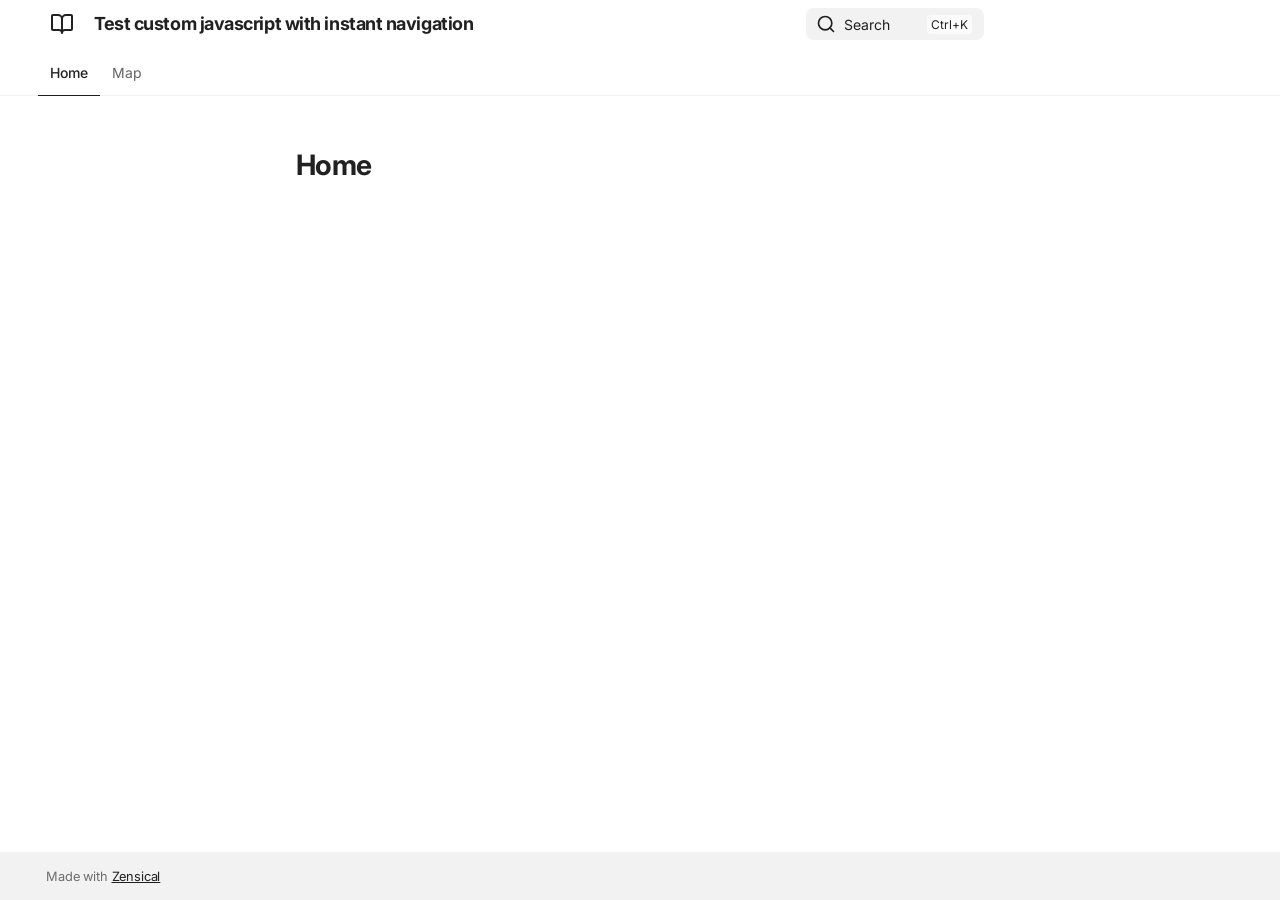
<file: index.html>
<!doctype html>
<html lang="en" class="no-js">
  <head>
    
      <meta charset="utf-8">
      <meta name="viewport" content="width=device-width,initial-scale=1">
      
      
      
        <link rel="canonical" href="https://test-zensical-custom-js.pages.dev/">
      
      
      
        <link rel="next" href="map/">
      
      
        
      
      
      <link rel="icon" href="assets/images/favicon.png">
      <meta name="generator" content="zensical-0.0.21">
    
    
      
        <title>Home - Test custom javascript with instant navigation</title>
      
    
    
      
        
      
      <link rel="stylesheet" href="assets/stylesheets/modern/main.f28b7ce3.min.css">
      
      


    
    
      
    
    
      
        
        
        <link rel="preconnect" href="https://fonts.gstatic.com" crossorigin>
        <link rel="stylesheet" href="https://fonts.googleapis.com/css?family=Inter:300,300i,400,400i,500,500i,700,700i%7CJetBrains+Mono:400,400i,700,700i&display=fallback">
        <style>:root{--md-text-font:"Inter";--md-code-font:"JetBrains Mono"}</style>
      
    
    
    <script>__md_scope=new URL(".",location),__md_hash=e=>[...e].reduce(((e,t)=>(e<<5)-e+t.charCodeAt(0)),0),__md_get=(e,t=localStorage,a=__md_scope)=>JSON.parse(t.getItem(a.pathname+"."+e)),__md_set=(e,t,a=localStorage,_=__md_scope)=>{try{a.setItem(_.pathname+"."+e,JSON.stringify(t))}catch(e){}},document.documentElement.setAttribute("data-platform",navigator.platform)</script>
    
      

    
    
  

  </head>
  
  
    <body dir="ltr">
  
    
    <input class="md-toggle" data-md-toggle="drawer" type="checkbox" id="__drawer" autocomplete="off">
    <input class="md-toggle" data-md-toggle="search" type="checkbox" id="__search" autocomplete="off">
    <label class="md-overlay" for="__drawer"></label>
    <div data-md-component="skip">
      
        
        <a href="#home" class="md-skip">
          Skip to content
        </a>
      
    </div>
    <div data-md-component="announce">
      
    </div>
    
    
      

  

<header class="md-header md-header--shadow md-header--lifted" data-md-component="header">
  <nav class="md-header__inner md-grid" aria-label="Header">
    <a href="" title="Test custom javascript with instant navigation" class="md-header__button md-logo" aria-label="Test custom javascript with instant navigation" data-md-component="logo">
      
  
  <svg xmlns="http://www.w3.org/2000/svg" fill="none" stroke="currentColor" stroke-linecap="round" stroke-linejoin="round" stroke-width="2" class="lucide lucide-book-open" viewBox="0 0 24 24"><path d="M12 7v14M3 18a1 1 0 0 1-1-1V4a1 1 0 0 1 1-1h5a4 4 0 0 1 4 4 4 4 0 0 1 4-4h5a1 1 0 0 1 1 1v13a1 1 0 0 1-1 1h-6a3 3 0 0 0-3 3 3 3 0 0 0-3-3z"/></svg>

    </a>
    <label class="md-header__button md-icon" for="__drawer">
      
      <svg xmlns="http://www.w3.org/2000/svg" fill="none" stroke="currentColor" stroke-linecap="round" stroke-linejoin="round" stroke-width="2" class="lucide lucide-menu" viewBox="0 0 24 24"><path d="M4 5h16M4 12h16M4 19h16"/></svg>
    </label>
    <div class="md-header__title" data-md-component="header-title">
      <div class="md-header__ellipsis">
        <div class="md-header__topic">
          <span class="md-ellipsis">
            Test custom javascript with instant navigation
          </span>
        </div>
        <div class="md-header__topic" data-md-component="header-topic">
          <span class="md-ellipsis">
            
              Home
            
          </span>
        </div>
      </div>
    </div>
    
    
      <script>var palette=__md_get("__palette");if(palette&&palette.color){if("(prefers-color-scheme)"===palette.color.media){var media=matchMedia("(prefers-color-scheme: light)"),input=document.querySelector(media.matches?"[data-md-color-media='(prefers-color-scheme: light)']":"[data-md-color-media='(prefers-color-scheme: dark)']");palette.color.media=input.getAttribute("data-md-color-media"),palette.color.scheme=input.getAttribute("data-md-color-scheme"),palette.color.primary=input.getAttribute("data-md-color-primary"),palette.color.accent=input.getAttribute("data-md-color-accent")}for(var[key,value]of Object.entries(palette.color))document.body.setAttribute("data-md-color-"+key,value)}</script>
    
    
    
      
      
        <label class="md-header__button md-icon" for="__search">
          
          <svg xmlns="http://www.w3.org/2000/svg" fill="none" stroke="currentColor" stroke-linecap="round" stroke-linejoin="round" stroke-width="2" class="lucide lucide-search" viewBox="0 0 24 24"><path d="m21 21-4.34-4.34"/><circle cx="11" cy="11" r="8"/></svg>
        </label>
        <div class="md-search" data-md-component="search" role="dialog" aria-label="Search">
  <button type="button" class="md-search__button">
    Search
  </button>
</div>
      
    
    <div class="md-header__source">
      
    </div>
  </nav>
  
    
      
<nav class="md-tabs" aria-label="Tabs" data-md-component="tabs">
  <div class="md-grid">
    <ul class="md-tabs__list">
      
        
  
  
  
    
  
  
    <li class="md-tabs__item md-tabs__item--active">
      <a href="" class="md-tabs__link">
        
  
  Home

      </a>
    </li>
  

      
        
  
  
  
  
    <li class="md-tabs__item">
      <a href="map/" class="md-tabs__link">
        
  
  Map

      </a>
    </li>
  

      
    </ul>
  </div>
</nav>
    
  
</header>
    
    <div class="md-container" data-md-component="container">
      
      
        
      
      <main class="md-main" data-md-component="main">
        <div class="md-main__inner md-grid">
          
            
              
              <div class="md-sidebar md-sidebar--primary" data-md-component="sidebar" data-md-type="navigation" >
                <div class="md-sidebar__scrollwrap">
                  <div class="md-sidebar__inner">
                    


  


<nav class="md-nav md-nav--primary md-nav--lifted" aria-label="Navigation" data-md-level="0">
  <label class="md-nav__title" for="__drawer">
    <a href="" title="Test custom javascript with instant navigation" class="md-nav__button md-logo" aria-label="Test custom javascript with instant navigation" data-md-component="logo">
      
  
  <svg xmlns="http://www.w3.org/2000/svg" fill="none" stroke="currentColor" stroke-linecap="round" stroke-linejoin="round" stroke-width="2" class="lucide lucide-book-open" viewBox="0 0 24 24"><path d="M12 7v14M3 18a1 1 0 0 1-1-1V4a1 1 0 0 1 1-1h5a4 4 0 0 1 4 4 4 4 0 0 1 4-4h5a1 1 0 0 1 1 1v13a1 1 0 0 1-1 1h-6a3 3 0 0 0-3 3 3 3 0 0 0-3-3z"/></svg>

    </a>
    Test custom javascript with instant navigation
  </label>
  
  <ul class="md-nav__list" data-md-scrollfix>
    
      
      
  
  
    
  
  
  
    <li class="md-nav__item md-nav__item--active">
      
      <input class="md-nav__toggle md-toggle" type="checkbox" id="__toc">
      
      
        
      
      
      <a href="" class="md-nav__link md-nav__link--active">
        
  
  
  <span class="md-ellipsis">
    
  
    Home
  

    
  </span>
  
  

      </a>
      
    </li>
  

    
      
      
  
  
  
  
    <li class="md-nav__item">
      <a href="map/" class="md-nav__link">
        
  
  
  <span class="md-ellipsis">
    
  
    Map
  

    
  </span>
  
  

      </a>
    </li>
  

    
  </ul>
</nav>
                  </div>
                </div>
              </div>
            
            
              
              <div class="md-sidebar md-sidebar--secondary" data-md-component="sidebar" data-md-type="toc" >
                <div class="md-sidebar__scrollwrap">
                  <div class="md-sidebar__inner">
                    


<nav class="md-nav md-nav--secondary" aria-label="On this page">
  
  
  
    
  
  
</nav>
                  </div>
                </div>
              </div>
            
          
          
            <div class="md-content" data-md-component="content">
              
              <article class="md-content__inner md-typeset">
                
                  

<h1 id="home">Home<a class="headerlink" href="#home" title="Permanent link">&para;</a></h1>














                
              </article>
            </div>
          
          
  <script>var tabs=__md_get("__tabs");if(Array.isArray(tabs))e:for(var set of document.querySelectorAll(".tabbed-set")){var labels=set.querySelector(".tabbed-labels");for(var tab of tabs)for(var label of labels.getElementsByTagName("label"))if(label.innerText.trim()===tab){var input=document.getElementById(label.htmlFor);input.checked=!0;continue e}}</script>

<script>var target=document.getElementById(location.hash.slice(1));target&&target.name&&(target.checked=target.name.startsWith("__tabbed_"))</script>
        </div>
        
          <button type="button" class="md-top md-icon" data-md-component="top" hidden>
  
  <svg xmlns="http://www.w3.org/2000/svg" fill="none" stroke="currentColor" stroke-linecap="round" stroke-linejoin="round" stroke-width="2" class="lucide lucide-circle-arrow-up" viewBox="0 0 24 24"><circle cx="12" cy="12" r="10"/><path d="m16 12-4-4-4 4M12 16V8"/></svg>
  Back to top
</button>
        
      </main>
      
        <footer class="md-footer">
  
  <div class="md-footer-meta md-typeset">
    <div class="md-footer-meta__inner md-grid">
      <div class="md-copyright">
  
  
    Made with
    <a href="https://zensical.org/" target="_blank" rel="noopener">
      Zensical
    </a>
  
</div>
      
    </div>
  </div>
</footer>
      
    </div>
    <div class="md-dialog" data-md-component="dialog">
      <div class="md-dialog__inner md-typeset"></div>
    </div>
    
    
    
      
      
      
      <script id="__config" type="application/json">{"annotate":null,"base":".","features":["content.action.view","content.code.annotate","content.code.copy","content.code.select","content.footnote.tooltips","content.tabs.link","content.tooltips","header.autohide","navigation.indexes","navigation.sections","navigation.tabs","navigation.tabs.sticky","navigation.top","navigation.tracking","search.highlight","navigation.instant"],"search":"assets/javascripts/workers/search.e2d2d235.min.js","tags":null,"translations":{"clipboard.copied":"Copied to clipboard","clipboard.copy":"Copy to clipboard","search.result.more.one":"1 more on this page","search.result.more.other":"# more on this page","search.result.none":"No matching documents","search.result.one":"1 matching document","search.result.other":"# matching documents","search.result.placeholder":"Type to start searching","search.result.term.missing":"Missing","select.version":"Select version"},"version":null}</script>
    
    
  
      <script src="assets/javascripts/bundle.36a64b72.min.js"></script>
      
    

  

  </body>
</html>
</file>
<file: assets/stylesheets/modern/main.f28b7ce3.min.css>
@charset "UTF-8";html{-webkit-text-size-adjust:none;-moz-text-size-adjust:none;text-size-adjust:none;box-sizing:border-box}*,:after,:before{box-sizing:inherit}@media (prefers-reduced-motion){*,:after,:before{transition:none!important}}body{margin:0}a,button,input,label{-webkit-tap-highlight-color:transparent}a{color:inherit;text-decoration:none}hr{border:0;box-sizing:initial;display:block;height:.05rem;overflow:visible;padding:0}small{font-size:80%}sub,sup{line-height:1em}img{border-style:none}table{border-collapse:initial;border-spacing:0}td,th{font-weight:400;vertical-align:top}button{background:#0000;border:0;font-family:inherit;font-size:inherit;margin:0;padding:0}input{border:0;outline:none}:root{--md-primary-fg-color:#4051b5;--md-primary-fg-color--light:#5d6cc0;--md-primary-fg-color--dark:#303fa1;--md-primary-bg-color:#fff;--md-primary-bg-color--light:#ffffffb3;--md-accent-fg-color:#526cfe;--md-accent-fg-color--transparent:#526cfe1a;--md-accent-bg-color:#fff;--md-accent-bg-color--light:#ffffffb3}[data-md-color-scheme=default]{color-scheme:light}[data-md-color-scheme=default] img[src$="#gh-dark-mode-only"],[data-md-color-scheme=default] img[src$="#only-dark"]{display:none}:root,[data-md-color-scheme=default]{--md-hue:225deg;--md-default-fg-color:#000000de;--md-default-fg-color--light:#0000008c;--md-default-fg-color--lighter:#00000052;--md-default-fg-color--lightest:#0000000d;--md-default-bg-color:#fff;--md-default-bg-color--light:#ffffffb3;--md-default-bg-color--lighter:#ffffff4d;--md-default-bg-color--lightest:#ffffff1f;--md-code-fg-color:#36464e;--md-code-bg-color:#f5f5f5;--md-code-bg-color--light:#f5f5f5b3;--md-code-bg-color--lighter:#f5f5f54d;--md-code-hl-color:#4287ff;--md-code-hl-color--light:#4287ff1a;--md-code-hl-number-color:#d52a2a;--md-code-hl-special-color:#db1457;--md-code-hl-function-color:#a846b9;--md-code-hl-constant-color:#6e59d9;--md-code-hl-keyword-color:#3f6ec6;--md-code-hl-string-color:#1c7d4d;--md-code-hl-name-color:var(--md-code-fg-color);--md-code-hl-operator-color:var(--md-default-fg-color--light);--md-code-hl-punctuation-color:var(--md-default-fg-color--light);--md-code-hl-comment-color:var(--md-default-fg-color--light);--md-code-hl-generic-color:var(--md-default-fg-color--light);--md-code-hl-variable-color:var(--md-default-fg-color--light);--md-typeset-color:var(--md-default-fg-color);--md-typeset-a-color:var(--md-primary-fg-color);--md-typeset-del-color:#f5503d26;--md-typeset-ins-color:#0bd57026;--md-typeset-kbd-color:#fafafa;--md-typeset-kbd-accent-color:#fff;--md-typeset-kbd-border-color:#b8b8b8;--md-typeset-mark-color:#ffff0080;--md-typeset-table-color:#0000001f;--md-typeset-table-color--light:rgba(0,0,0,.035);--md-admonition-fg-color:var(--md-default-fg-color);--md-admonition-bg-color:var(--md-default-bg-color);--md-warning-fg-color:#000000de;--md-warning-bg-color:#ff9;--md-shadow-z1:0 0.2rem 0.5rem #0000000d,0 0 0.05rem #0000001a;--md-shadow-z2:0 0.2rem 0.5rem #0000001a,0 0 0.05rem #00000040;--md-shadow-z3:0 0.2rem 0.5rem #0003,0 0 0.05rem #00000059;--color-foreground:0 0 0;--color-background:255 255 255;--color-background-subtle:240 240 240;--color-backdrop:255 255 255}.md-icon svg{fill:currentcolor;display:block;height:1.2rem;width:1.2rem}.md-icon svg.lucide{fill:#0000;stroke:currentcolor}body{-webkit-font-smoothing:antialiased;-moz-osx-font-smoothing:grayscale;--md-text-font-family:var(--md-text-font,_),-apple-system,BlinkMacSystemFont,Helvetica,Arial,sans-serif;--md-code-font-family:var(--md-code-font,_),SFMono-Regular,Consolas,Menlo,monospace}aside,body,input{font-feature-settings:"kern","liga";color:var(--md-typeset-color);font-family:var(--md-text-font-family)}code,kbd,pre{font-feature-settings:"kern";font-family:var(--md-code-font-family)}:root{--md-typeset-table-sort-icon:url('data:image/svg+xml;charset=utf-8,<svg xmlns="http://www.w3.org/2000/svg" fill="none" stroke="currentColor" stroke-linecap="round" stroke-linejoin="round" stroke-width="2" class="lucide lucide-arrow-down-up" viewBox="0 0 24 24"><path d="m3 16 4 4 4-4m-4 4V4m14 4-4-4-4 4m4-4v16"/></svg>');--md-typeset-table-sort-icon--asc:url('data:image/svg+xml;charset=utf-8,<svg xmlns="http://www.w3.org/2000/svg" fill="none" stroke="currentColor" stroke-linecap="round" stroke-linejoin="round" stroke-width="2" class="lucide lucide-arrow-down-narrow-wide" viewBox="0 0 24 24"><path d="m3 16 4 4 4-4m-4 4V4m4 0h4m-4 4h7m-7 4h10"/></svg>');--md-typeset-table-sort-icon--desc:url('data:image/svg+xml;charset=utf-8,<svg xmlns="http://www.w3.org/2000/svg" fill="none" stroke="currentColor" stroke-linecap="round" stroke-linejoin="round" stroke-width="2" class="lucide lucide-arrow-up-narrow-wide" viewBox="0 0 24 24"><path d="m3 8 4-4 4 4M7 4v16m4-8h4m-4 4h7m-7 4h10"/></svg>');--md-typeset-preview-icon:url('data:image/svg+xml;charset=utf-8,<svg xmlns="http://www.w3.org/2000/svg" fill="none" stroke="currentColor" stroke-linecap="round" stroke-linejoin="round" stroke-width="2" class="lucide lucide-mouse-pointer-2" viewBox="0 0 24 24"><path d="M4.037 4.688a.495.495 0 0 1 .651-.651l16 6.5a.5.5 0 0 1-.063.947l-6.124 1.58a2 2 0 0 0-1.438 1.435l-1.579 6.126a.5.5 0 0 1-.947.063z"/></svg>')}.md-typeset{-webkit-print-color-adjust:exact;color-adjust:exact;font-size:.75rem;letter-spacing:-.01em;line-height:1.8;overflow-wrap:break-word}@media print{.md-typeset{font-size:.68rem}}.md-typeset blockquote,.md-typeset dl,.md-typeset figure,.md-typeset ol,.md-typeset pre,.md-typeset ul{margin-bottom:1em;margin-top:1em}.md-typeset h1{color:var(--md-default-fg-color);font-size:1.875em;line-height:1.3;margin:0 0 1.25em}.md-typeset h1,.md-typeset h2{font-weight:700;letter-spacing:-.025em}.md-typeset h2{font-size:1.5em;line-height:1.4;margin:1.6em 0 .64em}.md-typeset h3{font-size:1.25em;font-weight:700;letter-spacing:-.01em;line-height:1.5;margin:1.6em 0 .8em}.md-typeset h2+h3{margin-top:.8em}.md-typeset h4{font-weight:700;letter-spacing:-.01em;margin:1em 0}.md-typeset h5,.md-typeset h6{color:var(--md-default-fg-color--light);font-size:.8em;font-weight:700;letter-spacing:-.01em;margin:1.25em 0}.md-typeset h5{text-transform:uppercase}.md-typeset h5 code{text-transform:none}.md-typeset hr{border-bottom:.05rem solid var(--md-default-fg-color--lightest);display:flow-root;margin:1.5em 0}.md-typeset a{color:var(--md-typeset-a-color);text-decoration:underline;word-break:break-word}.md-typeset a,.md-typeset a:before{transition:color 125ms}.md-typeset a:focus,.md-typeset a:hover{color:var(--md-accent-fg-color)}.md-typeset a:focus code,.md-typeset a:hover code{background-color:var(--md-accent-fg-color--transparent);color:var(--md-accent-fg-color)}.md-typeset a code{color:var(--md-typeset-a-color)}.md-typeset a.focus-visible{outline-color:var(--md-accent-fg-color);outline-offset:.2rem}.md-typeset code,.md-typeset kbd,.md-typeset pre{color:var(--md-code-fg-color);direction:ltr;font-variant-ligatures:none;transition:background-color 125ms}@media print{.md-typeset code,.md-typeset kbd,.md-typeset pre{white-space:pre-wrap}}.md-typeset code{background-color:var(--md-code-bg-color);border-radius:.2rem;-webkit-box-decoration-break:clone;box-decoration-break:clone;font-size:.85em;padding:0 .2941176471em;transition:color 125ms,background-color 125ms;word-break:break-word}.md-typeset code:not(.focus-visible){-webkit-tap-highlight-color:transparent;outline:none}.md-typeset pre{display:flow-root;line-height:1.4;position:relative}.md-typeset pre>code{border-radius:.4rem;-webkit-box-decoration-break:slice;box-decoration-break:slice;box-shadow:none;display:block;margin:0;outline-color:var(--md-accent-fg-color);overflow:auto;padding:.7720588235em 1.1764705882em;scrollbar-color:var(--md-default-fg-color--lighter) #0000;scrollbar-width:thin;touch-action:auto;word-break:normal}.md-typeset pre>code:hover{scrollbar-color:var(--md-accent-fg-color) #0000}.md-typeset pre>code::-webkit-scrollbar{height:.2rem;width:.2rem}.md-typeset pre>code::-webkit-scrollbar-thumb{background-color:var(--md-default-fg-color--lighter)}.md-typeset pre>code::-webkit-scrollbar-thumb:hover{background-color:var(--md-accent-fg-color)}.md-typeset kbd{border-radius:.2rem;box-shadow:0 0 0 .05rem var(--md-typeset-kbd-border-color),0 .15rem 0 var(--md-typeset-kbd-border-color);color:var(--md-default-fg-color);display:inline-block;font-size:.75em;padding:0 .6666666667em;vertical-align:text-top;word-break:break-word}.md-typeset mark{background-color:var(--md-typeset-mark-color);-webkit-box-decoration-break:clone;box-decoration-break:clone;color:inherit;word-break:break-word}.md-typeset abbr{border-bottom:.05rem dotted var(--md-default-fg-color--light);cursor:help;text-decoration:none}.md-typeset [data-preview]{position:relative}[dir=ltr] .md-typeset [data-preview]:after{margin-left:.125em}[dir=rtl] .md-typeset [data-preview]:after{margin-right:.125em}.md-typeset [data-preview]:after{background-color:currentcolor;content:"";display:inline-block;height:.8em;-webkit-mask-image:var(--md-typeset-preview-icon);mask-image:var(--md-typeset-preview-icon);-webkit-mask-repeat:no-repeat;mask-repeat:no-repeat;-webkit-mask-size:contain;mask-size:contain;transition:background-color 125ms;vertical-align:text-top;width:.8em}.md-typeset small{opacity:.75}[dir=ltr] .md-typeset sub,[dir=ltr] .md-typeset sup{margin-left:.078125em}[dir=rtl] .md-typeset sub,[dir=rtl] .md-typeset sup{margin-right:.078125em}[dir=ltr] .md-typeset blockquote{padding-left:.6rem}[dir=rtl] .md-typeset blockquote{padding-right:.6rem}[dir=ltr] .md-typeset blockquote{border-left:.2rem solid var(--md-default-fg-color--lighter)}[dir=rtl] .md-typeset blockquote{border-right:.2rem solid var(--md-default-fg-color--lighter)}.md-typeset blockquote{color:var(--md-default-fg-color--light);margin-left:0;margin-right:0}.md-typeset ul{list-style-type:disc}.md-typeset ul[type]{list-style-type:revert-layer}[dir=ltr] .md-typeset ol,[dir=ltr] .md-typeset ul{margin-left:.625em}[dir=rtl] .md-typeset ol,[dir=rtl] .md-typeset ul{margin-right:.625em}.md-typeset ol,.md-typeset ul{padding:0}.md-typeset ol:not([hidden]),.md-typeset ul:not([hidden]){display:flow-root}.md-typeset ol ol,.md-typeset ul ol{list-style-type:lower-alpha}.md-typeset ol ol ol,.md-typeset ul ol ol{list-style-type:lower-roman}.md-typeset ol ol ol ol,.md-typeset ul ol ol ol{list-style-type:upper-alpha}.md-typeset ol ol ol ol ol,.md-typeset ul ol ol ol ol{list-style-type:upper-roman}.md-typeset ol[type],.md-typeset ul[type]{list-style-type:revert-layer}[dir=ltr] .md-typeset ol li,[dir=ltr] .md-typeset ul li{margin-left:1.25em}[dir=rtl] .md-typeset ol li,[dir=rtl] .md-typeset ul li{margin-right:1.25em}.md-typeset ol li,.md-typeset ul li{margin-bottom:.5em}.md-typeset ol li blockquote,.md-typeset ol li p,.md-typeset ul li blockquote,.md-typeset ul li p{margin:.5em 0}.md-typeset ol li:last-child,.md-typeset ul li:last-child{margin-bottom:0}[dir=ltr] .md-typeset ol li ol,[dir=ltr] .md-typeset ol li ul,[dir=ltr] .md-typeset ul li ol,[dir=ltr] .md-typeset ul li ul{margin-left:.625em}[dir=rtl] .md-typeset ol li ol,[dir=rtl] .md-typeset ol li ul,[dir=rtl] .md-typeset ul li ol,[dir=rtl] .md-typeset ul li ul{margin-right:.625em}.md-typeset ol li ol,.md-typeset ol li ul,.md-typeset ul li ol,.md-typeset ul li ul{margin-bottom:.5em;margin-top:.5em}[dir=ltr] .md-typeset dd{margin-left:1.875em}[dir=rtl] .md-typeset dd{margin-right:1.875em}.md-typeset dd{margin-bottom:1.5em;margin-top:1em}.md-typeset img,.md-typeset svg,.md-typeset video{height:auto;max-width:100%}.md-typeset img[align=left]{margin:1em 1em 1em 0}.md-typeset img[align=right]{margin:1em 0 1em 1em}.md-typeset img[align]:only-child{margin-top:0}.md-typeset figure{display:flow-root;margin:1em auto;max-width:100%;text-align:center;width:fit-content}.md-typeset figure img{display:block;margin:0 auto}.md-typeset figcaption{font-style:italic;margin:1em auto;max-width:24rem}.md-typeset iframe{max-width:100%}.md-typeset table:not([class]){background-color:var(--md-default-bg-color);border:.05rem solid var(--md-typeset-table-color);border-radius:.1rem;display:inline-block;font-size:.64rem;max-width:100%;overflow:auto;touch-action:auto}@media print{.md-typeset table:not([class]){display:table}}.md-typeset table:not([class])+*{margin-top:1.5em}.md-typeset table:not([class]) td>:first-child,.md-typeset table:not([class]) th>:first-child{margin-top:0}.md-typeset table:not([class]) td>:last-child,.md-typeset table:not([class]) th>:last-child{margin-bottom:0}.md-typeset table:not([class]) td:not([align]),.md-typeset table:not([class]) th:not([align]){text-align:left}[dir=rtl] .md-typeset table:not([class]) td:not([align]),[dir=rtl] .md-typeset table:not([class]) th:not([align]){text-align:right}.md-typeset table:not([class]) th{font-weight:700;min-width:5rem;padding:.9375em 1.25em;vertical-align:top}.md-typeset table:not([class]) td{border-top:.05rem solid var(--md-typeset-table-color);padding:.9375em 1.25em;vertical-align:top}.md-typeset table:not([class]) tbody tr{transition:background-color 125ms}.md-typeset table:not([class]) tbody tr:hover{background-color:var(--md-typeset-table-color--light);box-shadow:0 .05rem 0 var(--md-default-bg-color) inset}.md-typeset table:not([class]) a{word-break:normal}.md-typeset table th[role=columnheader]{cursor:pointer}[dir=ltr] .md-typeset table th[role=columnheader]:after{margin-left:.5em}[dir=rtl] .md-typeset table th[role=columnheader]:after{margin-right:.5em}.md-typeset table th[role=columnheader]:after{content:"";display:inline-block;height:1.2em;-webkit-mask-image:var(--md-typeset-table-sort-icon);mask-image:var(--md-typeset-table-sort-icon);-webkit-mask-repeat:no-repeat;mask-repeat:no-repeat;-webkit-mask-size:contain;mask-size:contain;transition:background-color 125ms;vertical-align:text-bottom;width:1.2em}.md-typeset table th[role=columnheader]:hover:after{background-color:var(--md-default-fg-color--lighter)}.md-typeset table th[role=columnheader][aria-sort=ascending]:after{background-color:var(--md-default-fg-color--light);-webkit-mask-image:var(--md-typeset-table-sort-icon--asc);mask-image:var(--md-typeset-table-sort-icon--asc)}.md-typeset table th[role=columnheader][aria-sort=descending]:after{background-color:var(--md-default-fg-color--light);-webkit-mask-image:var(--md-typeset-table-sort-icon--desc);mask-image:var(--md-typeset-table-sort-icon--desc)}.md-typeset__scrollwrap{margin:1em -.8rem;overflow-x:auto;touch-action:auto}.md-typeset__table{display:inline-block;margin-bottom:.5em;padding:0 .8rem}@media print{.md-typeset__table{display:block}}html .md-typeset__table table{display:table;margin:0;overflow:hidden;width:100%}@media screen and (max-width:44.984375em){.md-content__inner>pre{margin:1em -.8rem}.md-content__inner>pre code{border-radius:0}}.md-banner{background-color:var(--md-accent-fg-color--transparent);color:var(--md-default-fg-color);overflow:auto}@media print{.md-banner{display:none}}.md-banner--warning{background-color:var(--md-warning-bg-color);color:var(--md-warning-fg-color)}.md-banner__inner{font-size:.7rem;margin:.6rem auto;padding:0 .8rem}[dir=ltr] .md-banner__button{float:right}[dir=rtl] .md-banner__button{float:left}.md-banner__button{color:inherit;cursor:pointer;transition:opacity .25s}.no-js .md-banner__button{display:none}.md-banner__button:hover{opacity:.7}html{font-size:125%;height:100%;overflow-x:hidden}@media screen and (min-width:100em){html{font-size:137.5%}}@media screen and (min-width:125em){html{font-size:150%}}body{background-color:var(--md-default-bg-color);display:flex;flex-direction:column;font-size:.5rem;min-height:100%;position:relative;width:100%}@media print{body{display:block}}@media screen and (max-width:59.984375em){body[data-md-scrolllock]{position:fixed}}.md-grid{margin-left:auto;margin-right:auto;max-width:61rem}.md-container{display:flex;flex-direction:column;flex-grow:1}@media print{.md-container{display:block}}.md-main{flex-grow:1}.md-main__inner{display:flex;height:100%;margin-top:1.5rem}.md-ellipsis{overflow:hidden;text-overflow:ellipsis}.md-toggle{display:none}.md-option{height:0;opacity:0;position:absolute;width:0}.md-option:checked+label:not([hidden]){display:block}.md-option.focus-visible+label{outline-color:var(--md-accent-fg-color);outline-style:auto}.md-skip{background-color:var(--md-default-fg-color);border-radius:.1rem;color:var(--md-default-bg-color);font-size:.64rem;margin:.5rem;opacity:0;outline-color:var(--md-accent-fg-color);padding:.3rem .5rem;position:fixed;transform:translateY(.4rem);z-index:-1}.md-skip:focus{opacity:1;transform:translateY(0);transition:transform .25s cubic-bezier(.4,0,.2,1),opacity 175ms 75ms;z-index:10}@page{margin:25mm}:root{--md-clipboard-icon:url('data:image/svg+xml;charset=utf-8,<svg xmlns="http://www.w3.org/2000/svg" fill="none" stroke="currentColor" stroke-linecap="round" stroke-linejoin="round" stroke-width="2" class="lucide lucide-clipboard-copy" viewBox="0 0 24 24"><rect width="8" height="4" x="8" y="2" rx="1" ry="1"/><path d="M8 4H6a2 2 0 0 0-2 2v14a2 2 0 0 0 2 2h12a2 2 0 0 0 2-2v-2M16 4h2a2 2 0 0 1 2 2v4m1 4H11"/><path d="m15 10-4 4 4 4"/></svg>')}.md-clipboard{border-radius:.1rem;color:var(--md-default-fg-color--lightest);cursor:pointer;height:1.5em;outline-color:var(--md-accent-fg-color);outline-offset:.1rem;transition:color .25s;width:1.5em;z-index:1}@media print{.md-clipboard{display:none}}.md-clipboard:not(.focus-visible){-webkit-tap-highlight-color:transparent;outline:none}:hover>.md-clipboard{color:var(--md-default-fg-color--light)}.md-clipboard:focus,.md-clipboard:hover{color:var(--md-accent-fg-color)}.md-clipboard:after{background-color:currentcolor;content:"";display:block;height:1.125em;margin:0 auto;-webkit-mask-image:var(--md-clipboard-icon);mask-image:var(--md-clipboard-icon);-webkit-mask-position:center;mask-position:center;-webkit-mask-repeat:no-repeat;mask-repeat:no-repeat;-webkit-mask-size:contain;mask-size:contain;width:1.125em}.md-clipboard--inline{cursor:pointer}.md-clipboard--inline code{transition:color .25s,background-color .25s}.md-clipboard--inline:focus code,.md-clipboard--inline:hover code{background-color:var(--md-accent-fg-color--transparent);color:var(--md-accent-fg-color)}:root{--md-code-select-icon:url('data:image/svg+xml;charset=utf-8,<svg xmlns="http://www.w3.org/2000/svg" fill="none" stroke="currentColor" stroke-linecap="round" stroke-linejoin="round" stroke-width="2" class="lucide lucide-scan" viewBox="0 0 24 24"><path d="M3 7V5a2 2 0 0 1 2-2h2m10 0h2a2 2 0 0 1 2 2v2m0 10v2a2 2 0 0 1-2 2h-2M7 21H5a2 2 0 0 1-2-2v-2"/></svg>');--md-code-copy-icon:url('data:image/svg+xml;charset=utf-8,<svg xmlns="http://www.w3.org/2000/svg" fill="none" stroke="currentColor" stroke-linecap="round" stroke-linejoin="round" stroke-width="2" class="lucide lucide-clipboard-copy" viewBox="0 0 24 24"><rect width="8" height="4" x="8" y="2" rx="1" ry="1"/><path d="M8 4H6a2 2 0 0 0-2 2v14a2 2 0 0 0 2 2h12a2 2 0 0 0 2-2v-2M16 4h2a2 2 0 0 1 2 2v4m1 4H11"/><path d="m15 10-4 4 4 4"/></svg>')}.md-typeset .md-code__content{display:grid}.md-code__nav{background-color:var(--md-code-bg-color--lighter);border-radius:.1rem;display:flex;gap:.2rem;padding:.2rem;position:absolute;right:.25em;top:.25em;transition:background-color .25s;z-index:1}:hover>.md-code__nav{background-color:var(--md-code-bg-color--light)}.md-code__button{color:var(--md-default-fg-color--lightest);cursor:pointer;display:block;height:1.5em;outline-color:var(--md-accent-fg-color);outline-offset:.1rem;transition:color .25s;width:1.5em}:hover>*>.md-code__button{color:var(--md-default-fg-color--light)}.md-code__button.focus-visible,.md-code__button:hover{color:var(--md-accent-fg-color)}.md-code__button--active{color:var(--md-default-fg-color)!important}.md-code__button:after{background-color:currentcolor;content:"";display:block;height:1.125em;margin:0 auto;-webkit-mask-position:center;mask-position:center;-webkit-mask-repeat:no-repeat;mask-repeat:no-repeat;-webkit-mask-size:contain;mask-size:contain;width:1.125em}.md-code__button[data-md-type=select]:after{-webkit-mask-image:var(--md-code-select-icon);mask-image:var(--md-code-select-icon)}.md-code__button[data-md-type=copy]:after{-webkit-mask-image:var(--md-code-copy-icon);mask-image:var(--md-code-copy-icon)}@keyframes consent{0%{opacity:0;transform:translateY(100%)}to{opacity:1;transform:translateY(0)}}@keyframes overlay{0%{opacity:0}to{opacity:1}}.md-consent__overlay{animation:overlay .35s both;-webkit-backdrop-filter:blur(.2rem);backdrop-filter:blur(.2rem);background-color:var(--md-default-bg-color--light);height:100%;opacity:1;position:fixed;top:0;width:100%;z-index:5}.md-consent__inner{bottom:0;display:flex;justify-content:center;max-height:100%;padding:0;position:fixed;width:100%;z-index:5}.md-consent__form{animation:consent .5s cubic-bezier(.1,.7,.1,1) both;background-color:var(--md-default-bg-color);border:0;border-radius:.8rem;box-shadow:var(--md-shadow-z3);margin:.4rem;overflow:auto;padding-left:1.2rem;padding-right:1.2rem}.md-consent__settings{display:none;margin:1em 0}input:checked+.md-consent__settings{display:block}.md-consent__controls{line-height:1.2;margin-bottom:.8rem}.md-typeset .md-consent__controls .md-button{display:inline}@media screen and (max-width:44.984375em){.md-typeset .md-consent__controls .md-button{display:block;margin-top:.4rem;text-align:center;width:100%}}.md-consent label{cursor:pointer}.md-content{flex-grow:1;min-width:0}.md-content__inner{margin:0 .8rem 1.2rem;padding-top:.7rem}@media screen and (min-width:76.25em){[dir=ltr] .md-sidebar--primary:not([hidden])~.md-content>.md-content__inner{margin-left:1.2rem}[dir=ltr] .md-sidebar--secondary:not([hidden])~.md-content>.md-content__inner,[dir=rtl] .md-sidebar--primary:not([hidden])~.md-content>.md-content__inner{margin-right:1.2rem}[dir=rtl] .md-sidebar--secondary:not([hidden])~.md-content>.md-content__inner{margin-left:1.2rem}}.md-content__inner:before{content:"";display:block;height:.4rem}.md-content__inner>:last-child{margin-bottom:0}[dir=ltr] .md-content__button{float:right}[dir=rtl] .md-content__button{float:left}[dir=ltr] .md-content__button{margin-left:.4rem}[dir=rtl] .md-content__button{margin-right:.4rem}.md-content__button{background-color:var(--md-default-fg-color--lightest);border-radius:.4rem;display:flex;margin-top:.2rem;padding:.3rem}@media print{.md-content__button{display:none}}.md-typeset .md-content__button{color:var(--md-default-fg-color);transition:color .25s,background-color .25s}.md-typeset .md-content__button svg{opacity:.5;transition:opacity .25s}.md-typeset .md-content__button:focus,.md-typeset .md-content__button:hover{background-color:var(--md-accent-fg-color--transparent);color:var(--md-accent-fg-color)}.md-typeset .md-content__button:focus svg,.md-typeset .md-content__button:hover svg{opacity:1}.md-content__button svg{height:.9rem;width:.9rem}[dir=rtl] .md-content__button svg{transform:scaleX(-1)}.md-content__button svg.lucide{fill:#0000;stroke:currentcolor}[dir=ltr] .md-dialog{right:.8rem}[dir=rtl] .md-dialog{left:.8rem}.md-dialog{background-color:var(--md-accent-fg-color);border-radius:1.2rem;bottom:.8rem;box-shadow:var(--md-shadow-z3);min-width:11.1rem;opacity:0;padding:.4rem 1.2rem;pointer-events:none;position:fixed;transform:translateY(100%);transition:transform 0ms .4s,opacity .4s;z-index:4}@media print{.md-dialog{display:none}}.md-dialog--active{opacity:1;pointer-events:auto;transform:translateY(0);transition:transform .4s cubic-bezier(.075,.85,.175,1),opacity .4s}.md-dialog__inner{color:var(--md-default-bg-color);font-size:.7rem}.md-feedback{margin:2em 0 1em;text-align:center}.md-feedback fieldset{border:none;margin:0;padding:0}.md-feedback__title{font-weight:700;margin:1em auto}.md-feedback__inner{position:relative}.md-feedback__list{display:flex;flex-wrap:wrap;place-content:baseline center;position:relative}.md-feedback__list:hover .md-icon:not(:disabled){color:var(--md-default-fg-color--lighter)}:disabled .md-feedback__list{min-height:1.8rem}.md-feedback__icon{color:var(--md-default-fg-color--light);cursor:pointer;flex-shrink:0;margin:0 .1rem;transition:color 125ms}.md-feedback__icon:not(:disabled).md-icon:hover{color:var(--md-accent-fg-color)}.md-feedback__icon:disabled{color:var(--md-default-fg-color--lightest);pointer-events:none}.md-feedback__note{opacity:0;position:relative;transform:translateY(.4rem);transition:transform .4s cubic-bezier(.1,.7,.1,1),opacity .15s}.md-feedback__note>*{margin:0 auto;max-width:16rem}:disabled .md-feedback__note{opacity:1;transform:translateY(0)}@media print{.md-feedback{display:none}}.md-footer{background-color:var(--md-default-bg-color);border-top:.05rem solid var(--md-default-fg-color--lightest);color:var(--md-default-fg-color)}@media print{.md-footer{display:none}}.md-footer__inner{justify-content:space-between;overflow:auto;padding:.2rem}.md-footer__inner:not([hidden]){display:flex}.md-footer__link{align-items:end;display:flex;flex-grow:0.01;margin-bottom:.4rem;margin-top:1rem;max-width:100%;outline-color:var(--md-accent-fg-color);overflow:hidden;transition:opacity .25s}.md-footer__link:focus,.md-footer__link:hover{opacity:.7}[dir=rtl] .md-footer__link svg{transform:scaleX(-1)}@media screen and (max-width:44.984375em){.md-footer__link--prev{flex-shrink:0}.md-footer__link--prev .md-footer__title{display:none}}[dir=ltr] .md-footer__link--next{margin-left:auto}[dir=rtl] .md-footer__link--next{margin-right:auto}.md-footer__link--next{text-align:right}[dir=rtl] .md-footer__link--next{text-align:left}.md-footer__title{flex-grow:1;font-size:.8rem;margin-bottom:.7rem;max-width:calc(100% - 2.4rem);padding:0 1rem;white-space:nowrap}.md-footer__button{margin:.2rem;padding:.4rem}.md-footer__direction{font-size:.6rem;opacity:.7}.md-footer-meta{background-color:var(--md-default-fg-color--lightest)}.md-footer-meta__inner{display:flex;flex-wrap:wrap;justify-content:space-between;padding:.2rem}html .md-footer-meta.md-typeset a:not(:focus,:hover){color:var(--md-default-fg-color)}.md-copyright{color:var(--md-default-fg-color--light);font-size:.64rem;margin:auto .6rem;padding:.4rem 0;width:100%}@media screen and (min-width:45em){.md-copyright{width:auto}}.md-copyright__highlight{color:var(--md-default-fg-color)}.md-social{display:inline-flex;gap:.2rem;margin:0 .4rem;padding:.2rem 0 .6rem}@media screen and (min-width:45em){.md-social{padding:.6rem 0}}.md-social__link{display:inline-block;height:1.6rem;text-align:center;width:1.6rem}.md-social__link:before{line-height:1.9}.md-social__link svg{fill:currentcolor;max-height:.8rem;vertical-align:-25%}.md-social__link svg.lucide{fill:#0000;stroke:currentcolor}.md-typeset .md-button{background-color:var(--md-default-fg-color--lightest);border-radius:1.2rem;color:var(--md-default-fg-color--light);cursor:pointer;display:inline-block;font-weight:700;padding:.625em 2em;text-decoration:none;transition:color 125ms,background-color 125ms,opacity 125ms}.md-typeset .md-button.focus-visible{outline-offset:0}.md-typeset .md-button:focus,.md-typeset .md-button:hover{color:var(--md-default-fg-color--light);opacity:.8}.md-typeset .md-button--primary{background-color:var(--md-primary-fg-color);color:var(--md-primary-bg-color)}.md-typeset .md-button--primary:focus,.md-typeset .md-button--primary:hover{color:var(--md-primary-bg-color);opacity:.8}[dir=ltr] .md-typeset .md-input{border-top-left-radius:.1rem}[dir=ltr] .md-typeset .md-input,[dir=rtl] .md-typeset .md-input{border-top-right-radius:.1rem}[dir=rtl] .md-typeset .md-input{border-top-left-radius:.1rem}.md-typeset .md-input{border-bottom:.1rem solid var(--md-default-fg-color--lighter);box-shadow:var(--md-shadow-z1);font-size:.8rem;height:1.8rem;padding:0 .6rem;transition:border .25s,box-shadow .25s}.md-typeset .md-input:focus,.md-typeset .md-input:hover{border-bottom-color:var(--md-accent-fg-color);box-shadow:var(--md-shadow-z2)}.md-typeset .md-input--stretch{width:100%}.md-header{-webkit-backdrop-filter:blur(.4rem);backdrop-filter:blur(.4rem);background-color:var(--md-default-bg-color--light);color:var(--md-default-fg-color);display:block;left:0;position:sticky;right:0;top:0;z-index:4}@media print{.md-header{display:none}}.md-header[hidden]{transform:translateY(-100%);transition:transform .25s cubic-bezier(.8,0,.6,1)}.md-header--shadow{box-shadow:0 .05rem 0 var(--md-default-fg-color--lightest);transition:transform .25s cubic-bezier(.1,.7,.1,1)}.md-header__inner{align-items:center;display:flex;padding:0 .4rem}.md-header__button{color:currentcolor;cursor:pointer;margin:.2rem;outline-color:var(--md-accent-fg-color);padding:.4rem;position:relative;transition:opacity .25s;vertical-align:middle;z-index:1}.md-header__button:hover{opacity:.7}.md-header__button:not([hidden]){display:inline-block}.md-header__button:not(.focus-visible){-webkit-tap-highlight-color:transparent;outline:none}.md-header__button.md-logo{margin:.2rem;padding:.4rem}@media screen and (max-width:76.234375em){.md-header__button.md-logo{display:none}}.md-header__button.md-logo img,.md-header__button.md-logo svg{fill:currentcolor;display:block;height:1.2rem;width:auto}.md-header__button.md-logo img.lucide,.md-header__button.md-logo svg.lucide{fill:#0000;stroke:currentcolor}@media screen and (min-width:60em){.md-header__button[for=__search]{display:none}}.no-js .md-header__button[for=__search]{display:none}[dir=rtl] .md-header__button[for=__search] svg{transform:scaleX(-1)}@media screen and (min-width:76.25em){.md-header__button[for=__drawer]{display:none}}.md-header__topic{display:flex;max-width:100%;position:absolute;transition:transform .4s cubic-bezier(.1,.7,.1,1),opacity .15s;white-space:nowrap}.md-header__topic+.md-header__topic{opacity:0;pointer-events:none;transform:translateX(1.25rem);transition:transform .4s cubic-bezier(1,.7,.1,.1),opacity .15s;z-index:-1}[dir=rtl] .md-header__topic+.md-header__topic{transform:translateX(-1.25rem)}.md-header__topic:first-child{font-weight:700}.md-header__title{flex-grow:1;font-size:.9rem;height:2.4rem;letter-spacing:-.025em;line-height:2.4rem;margin-left:.4rem;margin-right:.4rem}.md-header__title--active .md-header__topic{opacity:0;pointer-events:none;transform:translateX(-1.25rem);transition:transform .4s cubic-bezier(1,.7,.1,.1),opacity .15s;z-index:-1}[dir=rtl] .md-header__title--active .md-header__topic{transform:translateX(1.25rem)}.md-header__title--active .md-header__topic+.md-header__topic{opacity:1;pointer-events:auto;transform:translateX(0);transition:transform .4s cubic-bezier(.1,.7,.1,1),opacity .15s;z-index:0}.md-header__title>.md-header__ellipsis{height:100%;position:relative;width:100%}.md-header__option{display:flex;flex-shrink:0;max-width:100%;white-space:nowrap}.md-header__option>input{bottom:0}.md-header__source{display:none}@media screen and (min-width:60em){[dir=ltr] .md-header__source{margin-left:1rem}[dir=rtl] .md-header__source{margin-right:1rem}.md-header__source{display:block;max-width:11.5rem;width:11.5rem}}@media screen and (min-width:76.25em){[dir=ltr] .md-header__source{margin-left:1.4rem}[dir=rtl] .md-header__source{margin-right:1.4rem}}.md-header .md-icon svg{height:1rem;width:1rem}:root{--md-nav-icon--next:url('data:image/svg+xml;charset=utf-8,<svg xmlns="http://www.w3.org/2000/svg" fill="none" stroke="currentColor" stroke-linecap="round" stroke-linejoin="round" stroke-width="2" class="lucide lucide-chevron-right" viewBox="0 0 24 24"><path d="m9 18 6-6-6-6"/></svg>')}.md-nav{font-size:.7rem;line-height:1.3;transition:max-height .25s cubic-bezier(.86,0,.07,1)}.md-nav .md-nav__title{display:none}.md-nav__list{display:flex;flex-direction:column;gap:.2rem;list-style:none;margin:0;padding:0}[dir=ltr] .md-nav__list .md-nav__list{margin-left:.6rem}[dir=rtl] .md-nav__list .md-nav__list{margin-right:.6rem}.md-nav__item--nested .md-nav__list:after,.md-nav__item--nested .md-nav__list:before{content:" ";display:block;height:0}.md-nav__link{align-items:flex-start;border-radius:.4rem;cursor:pointer;display:flex;gap:.6rem;margin-left:.2rem;margin-right:.2rem;padding:.35rem .8rem;transition:color .25s,background-color .25s}.md-nav__link .md-nav__link{margin:0}.md-nav__link--passed,.md-nav__link--passed code{color:var(--md-default-fg-color--light)}.md-nav__item .md-nav__link--active{font-weight:500}.md-nav--primary .md-nav__item .md-nav__link--active{background:var(--md-accent-fg-color--transparent);color:var(--md-accent-fg-color)}.md-nav__item .md-nav__link--active,.md-nav__item .md-nav__link--active code{color:var(--md-typeset-a-color)}.md-nav__item .md-nav__link--active code svg,.md-nav__item .md-nav__link--active svg{opacity:1}[dir=ltr] .md-nav__item--nested>.md-nav__link:not(.md-nav__container){padding-right:.35rem}[dir=rtl] .md-nav__item--nested>.md-nav__link:not(.md-nav__container){padding-left:.35rem}.md-nav__link .md-ellipsis{flex-grow:1;position:relative}.md-nav__link .md-ellipsis code{word-break:normal}.md-nav__link svg{fill:currentcolor;flex-shrink:0;height:1.3em;opacity:.5;position:relative;width:1.3em}.md-nav__link svg.lucide{fill:#0000;stroke:currentcolor}.md-nav--primary .md-nav__link[for]:focus:not(.md-nav__link--active),.md-nav--primary .md-nav__link[for]:hover:not(.md-nav__link--active),.md-nav--primary .md-nav__link[href]:focus:not(.md-nav__link--active),.md-nav--primary .md-nav__link[href]:hover:not(.md-nav__link--active){background-color:var(--md-default-fg-color--lightest);color:var(--md-default-fg-color)}.md-nav--secondary .md-nav__link{margin-left:.2rem;margin-right:.2rem;padding:.35rem .8rem}.md-nav--secondary .md-nav__link[for]:focus,.md-nav--secondary .md-nav__link[for]:hover,.md-nav--secondary .md-nav__link[href]:focus,.md-nav--secondary .md-nav__link[href]:hover{background-color:initial;color:var(--md-accent-fg-color)}.md-nav__link.focus-visible{outline-color:var(--md-accent-fg-color)}.md-nav--primary .md-nav__link[for=__toc],.md-nav--primary .md-nav__link[for=__toc]~.md-nav{display:none}.md-nav__icon{font-size:.9rem;height:.9rem;width:.9rem}[dir=rtl] .md-nav__icon:after{transform:rotate(180deg)}.md-nav__item--nested .md-nav__icon:after{background-color:currentcolor;content:"";display:block;height:100%;-webkit-mask-image:var(--md-nav-icon--next);mask-image:var(--md-nav-icon--next);-webkit-mask-position:center;mask-position:center;-webkit-mask-repeat:no-repeat;mask-repeat:no-repeat;-webkit-mask-size:contain;mask-size:contain;transition:transform .25s;width:100%}@media screen and (min-width:76.25em){.md-nav__item--nested.md-nav__item--section>.md-nav__link .md-nav__icon:after{display:none}}.md-nav__item--nested .md-nav__toggle:checked~.md-nav__link .md-nav__icon:after,.md-nav__item--nested .md-toggle--indeterminate~.md-nav__link .md-nav__icon:after{transform:rotate(90deg)}.md-nav__container{background:#0000;gap:.2rem;padding:0}.md-nav__container>:first-child{flex-grow:1;min-width:0}.md-nav__container>:nth-child(2){padding:.35rem}@media screen and (min-width:76.25em){.md-nav__item--section>.md-nav__container>:nth-child(2){display:none}}.md-nav__container__icon{flex-shrink:0}.md-nav__toggle~.md-nav{display:grid;grid-template-rows:minmax(.005rem,0fr);opacity:0;transition:grid-template-rows .25s cubic-bezier(.86,0,.07,1),opacity .25s,visibility 0ms .25s;visibility:collapse}.md-nav__toggle~.md-nav>.md-nav__list{overflow:hidden}.md-nav__toggle.md-toggle--indeterminate~.md-nav,.md-nav__toggle:checked~.md-nav{grid-template-rows:minmax(.4rem,1fr);opacity:1;transition:grid-template-rows .25s cubic-bezier(.86,0,.07,1),opacity .15s .1s,visibility 0ms;visibility:visible}.md-nav__toggle.md-toggle--indeterminate~.md-nav{transition:none}.md-nav--secondary{margin-bottom:.1rem;margin-top:.1rem}.md-nav--secondary .md-nav{margin-top:.2rem}.md-nav--secondary .md-nav__title{background:var(--md-default-bg-color);display:flex;font-weight:700;margin-left:.2rem;margin-right:.2rem;padding:.35rem .6rem;position:sticky;top:0;z-index:1}.md-nav--secondary .md-nav__title .md-nav__icon{display:none}.md-nav--secondary .md-nav__link{padding:.2rem .6rem}@media screen and (max-width:76.234375em){.md-nav--primary{margin-bottom:.4rem;margin-left:.2rem;margin-right:.2rem}.md-nav .md-nav__title[for=__drawer]{align-items:center;border-bottom:.05rem solid var(--md-default-fg-color-lightest);display:flex;font-size:.8rem;font-weight:700;gap:.4rem;padding:.8rem}.md-nav .md-nav__title[for=__drawer] .md-logo{height:1.6rem;width:1.6rem}.md-nav .md-nav__title[for=__drawer] .md-logo img,.md-nav .md-nav__title[for=__drawer] .md-logo svg{fill:currentcolor;display:block;height:100%;max-width:100%;object-fit:contain;width:auto}.md-nav .md-nav__title[for=__drawer] .md-logo img.lucide,.md-nav .md-nav__title[for=__drawer] .md-logo svg.lucide{fill:#0000;stroke:currentcolor}}.md-nav__source{border:.05rem solid var(--md-default-fg-color--lightest);border-radius:.4rem;margin:.2rem .2rem .6rem;transition:background-color .25s,border-color .25s}.md-nav__source:focus,.md-nav__source:hover{background-color:var(--md-default-fg-color--lightest);border-color:#0000}[dir=ltr] .md-nav--integrated>.md-nav__list>.md-nav__item--active .md-nav--secondary{margin-left:1.1rem}[dir=rtl] .md-nav--integrated>.md-nav__list>.md-nav__item--active .md-nav--secondary{margin-right:1.1rem}[dir=ltr] .md-nav--integrated>.md-nav__list>.md-nav__item--active .md-nav--secondary{border-left:.05rem solid var(--md-default-fg-color--lightest)}[dir=rtl] .md-nav--integrated>.md-nav__list>.md-nav__item--active .md-nav--secondary{border-right:.05rem solid var(--md-default-fg-color--lightest)}.md-nav--integrated>.md-nav__list>.md-nav__item--active .md-nav--secondary{display:block;margin-bottom:.5em;margin-top:.5em;opacity:1;visibility:visible}.md-nav--integrated>.md-nav__list>.md-nav__item--active .md-nav--secondary .md-nav__link{background:#0000}.md-nav--integrated>.md-nav__list>.md-nav__item--active .md-nav--secondary .md-nav__link--active{font-weight:500}.md-nav--integrated>.md-nav__list>.md-nav__item--active .md-nav--secondary .md-nav__link:focus,.md-nav--integrated>.md-nav__list>.md-nav__item--active .md-nav--secondary .md-nav__link:hover{color:var(--md-accent-fg-color)}.md-nav--integrated>.md-nav__list>.md-nav__item--active .md-nav--secondary>.md-nav__list{margin-left:0;overflow:visible;padding-bottom:0}.md-nav--integrated>.md-nav__list>.md-nav__item--active .md-nav--secondary>.md-nav__title{display:none}@media screen and (min-width:76.25em){.md-nav--primary{margin-bottom:.1rem;margin-top:.1rem}.md-nav__source{display:none}[dir=ltr] .md-nav__list .md-nav__item--section>.md-nav>.md-nav__list{margin-left:0}[dir=rtl] .md-nav__list .md-nav__item--section>.md-nav>.md-nav__list{margin-right:0}.md-nav__item--section>.md-nav__link--active,.md-nav__item--section>.md-nav__link>.md-nav__link--active{font-weight:700}.md-nav__item--section{margin-top:.4rem}.md-nav__item--section:first-child{margin-top:0}.md-nav__item--section:last-child{margin-bottom:0}.md-nav__item--section>.md-nav__link{font-weight:700}.md-nav__item--section>.md-nav__link:not(.md-nav__container){pointer-events:none}.md-nav__item--section>.md-nav{display:block;opacity:1;visibility:visible}.md-nav__item--section>.md-nav>.md-nav__list>.md-nav__item{padding:0}.md-nav--lifted{margin-top:0}.md-nav--lifted>.md-nav__list>.md-nav__item{display:none}.md-nav--lifted>.md-nav__list>.md-nav__item--active{display:block}.md-nav--lifted>.md-nav__list>.md-nav__item--active>.md-nav{margin-top:.1rem}.md-nav--lifted>.md-nav__list>.md-nav__item--active>.md-nav>.md-nav__list:before,.md-nav--lifted>.md-nav__list>.md-nav__item--active>.md-nav__link{display:none}.md-nav--lifted>.md-nav__list>.md-nav__item--active.md-nav__item--section{margin:0}.md-nav--lifted .md-nav[data-md-level="1"]{grid-template-rows:minmax(.4rem,1fr);opacity:1;visibility:visible}}:root{--md-path-icon:url('data:image/svg+xml;charset=utf-8,<svg xmlns="http://www.w3.org/2000/svg" fill="none" stroke="currentColor" stroke-linecap="round" stroke-linejoin="round" stroke-width="2" class="lucide lucide-chevron-right" viewBox="0 0 24 24"><path d="m9 18 6-6-6-6"/></svg>')}.md-path{font-size:.7rem;margin:.4rem .8rem 0;overflow:auto;padding-top:1.2rem}.md-path:not([hidden]){display:block}@media screen and (min-width:76.25em){.md-path{margin:.4rem 1.2rem 0}}.md-path__list{align-items:center;display:flex;gap:.2rem;list-style:none;margin:0;padding:0}.md-path__item:not(:first-child){align-items:center;display:inline-flex;gap:.2rem;white-space:nowrap}.md-path__item:not(:first-child):before{background-color:var(--md-default-fg-color--lighter);content:"";display:inline;height:.6rem;-webkit-mask-image:var(--md-path-icon);mask-image:var(--md-path-icon);width:.6rem}.md-path__link{align-items:center;color:var(--md-default-fg-color--light);display:flex;transition:color .25s}.md-path__link:focus,.md-path__link:hover{color:var(--md-accent-fg-color)}:root{--md-progress-value:0;--md-progress-delay:400ms}.md-progress{background:var(--md-primary-bg-color);height:.075rem;opacity:min(clamp(0,var(--md-progress-value),1),clamp(0,100 - var(--md-progress-value),1));position:fixed;top:0;transform:scaleX(calc(var(--md-progress-value)*1%));transform-origin:left;transition:transform .5s cubic-bezier(.19,1,.22,1),opacity .25s var(--md-progress-delay);width:100%;z-index:4}:root{--md-search-icon:url('data:image/svg+xml;charset=utf-8,<svg xmlns="http://www.w3.org/2000/svg" fill="none" stroke="currentColor" stroke-linecap="round" stroke-linejoin="round" stroke-width="2" class="lucide lucide-search" viewBox="0 0 24 24"><path d="m21 21-4.34-4.34"/><circle cx="11" cy="11" r="8"/></svg>')}.md-search{position:relative}@media screen and (min-width:45em){.md-search{padding:.2rem 0}}@media screen and (max-width:59.984375em){.md-search{display:none}}.no-js .md-search{display:none}[dir=ltr] .md-search__button{padding-left:1.9rem;padding-right:2.2rem}[dir=rtl] .md-search__button{padding-left:2.2rem;padding-right:1.9rem}.md-search__button{background:var(--md-default-bg-color);color:var(--md-default-fg-color);cursor:pointer;font-size:.7rem;position:relative;text-align:left}@media screen and (min-width:45em){.md-search__button{background-color:var(--md-default-fg-color--lightest);border-radius:.4rem;height:1.6rem;transition:background-color .4s,color .4s;width:8.9rem}.md-search__button:focus,.md-search__button:hover{background-color:var(--md-default-fg-color--lighter);color:var(--md-default-fg-color)}}[dir=ltr] .md-search__button:before{left:0}[dir=rtl] .md-search__button:before{right:0}.md-search__button:before{background-color:var(--md-default-fg-color);content:"";height:1rem;margin-left:.5rem;-webkit-mask-image:var(--md-search-icon);mask-image:var(--md-search-icon);-webkit-mask-position:center;mask-position:center;-webkit-mask-repeat:no-repeat;mask-repeat:no-repeat;-webkit-mask-size:contain;mask-size:contain;position:absolute;top:.3rem;width:1rem}.md-search__button:after{background:var(--md-default-bg-color--light);border-radius:.2rem;content:"Ctrl+K";display:block;font-size:.6rem;padding:.1rem .2rem;position:absolute;right:.6rem;top:.35rem}[data-platform^=Mac] .md-search__button:after{content:"⌘K"}.md-select{position:relative;z-index:1}.md-select__inner{background-color:var(--md-default-bg-color);border-radius:.4rem;box-shadow:var(--md-shadow-z2);color:var(--md-default-fg-color);left:50%;margin-top:.2rem;max-height:0;opacity:0;position:absolute;top:calc(100% - .2rem);transform:translate3d(-50%,.3rem,0);transition:transform .25s 375ms,opacity .25s .25s,max-height 0ms .5s}@media screen and (max-width:59.984375em){.md-select__inner{left:100%;transform:translate3d(-100%,.3rem,0)}}.md-select:focus-within .md-select__inner,.md-select:hover .md-select__inner{max-height:min(75vh,28rem);opacity:1;transform:translate3d(-50%,0,0);transition:transform .25s cubic-bezier(.1,.7,.1,1),opacity .25s,max-height 0ms}@media screen and (max-width:59.984375em){.md-select:focus-within .md-select__inner,.md-select:hover .md-select__inner{transform:translate3d(-100%,0,0)}}.md-select__inner:after{border-bottom:.2rem solid #0000;border-bottom-color:var(--md-default-bg-color);border-left:.2rem solid #0000;border-right:.2rem solid #0000;border-top:0;content:"";filter:drop-shadow(0 -1px 0 var(--md-default-fg-color--lightest));height:0;left:50%;margin-left:-.2rem;margin-top:-.2rem;position:absolute;top:0;width:0}@media screen and (max-width:59.984375em){.md-select__inner:after{left:auto;right:1rem}}.md-select__list{border-radius:.1rem;font-size:.8rem;list-style-type:none;margin:0;max-height:inherit;overflow:auto;padding:0}.md-select__item{line-height:1.8rem}[dir=ltr] .md-select__link{padding-left:.6rem;padding-right:1.2rem}[dir=rtl] .md-select__link{padding-left:1.2rem;padding-right:.6rem}.md-select__link{cursor:pointer;display:block;outline:none;scroll-snap-align:start;transition:background-color .25s,color .25s;width:100%}.md-select__link:focus,.md-select__link:hover{color:var(--md-accent-fg-color)}.md-select__link:focus{background-color:var(--md-default-fg-color--lightest)}.md-sidebar{align-self:flex-start;flex-shrink:0;padding:1.1rem 0;position:sticky;top:2.4rem;width:12.1rem}@media print{.md-sidebar{display:none}}@media screen and (max-width:76.234375em){[dir=ltr] .md-sidebar--primary{left:-12.1rem}[dir=rtl] .md-sidebar--primary{right:-12.1rem}.md-sidebar--primary{-webkit-backdrop-filter:blur(.4rem);backdrop-filter:blur(.4rem);background-color:var(--md-default-bg-color--light);border-radius:.8rem;display:block;height:calc(100% - .8rem);position:fixed;top:.4rem;transform:translateX(0);transition:transform .25s cubic-bezier(.5,0,.5,0),box-shadow .25s;width:12.1rem;z-index:5}[data-md-toggle=drawer]:checked~.md-container .md-sidebar--primary{box-shadow:var(--md-shadow-z3);transform:translateX(12.5rem);transition:transform .35s cubic-bezier(.7,.7,.1,1),box-shadow .35s}[dir=rtl] [data-md-toggle=drawer]:checked~.md-container .md-sidebar--primary{transform:translateX(-12.5rem)}.md-sidebar--primary .md-sidebar__scrollwrap{bottom:0;left:0;margin:0;position:absolute;right:0;top:0}}@media screen and (min-width:76.25em){.md-sidebar{height:0}.no-js .md-sidebar{height:auto}.md-header--lifted~.md-container .md-sidebar{top:4.8rem}}.md-sidebar--secondary{display:none;order:2}@media screen and (min-width:60em){.md-sidebar--secondary{height:0}.no-js .md-sidebar--secondary{height:auto}.md-sidebar--secondary:not([hidden]){display:block}.md-sidebar--secondary .md-sidebar__scrollwrap{touch-action:pan-y}}.md-sidebar__scrollwrap{backface-visibility:hidden;overflow-y:auto;scrollbar-color:var(--md-default-fg-color--lighter) #0000}@media screen and (min-width:60em){.md-sidebar__scrollwrap{scrollbar-gutter:stable;scrollbar-width:thin}}.md-sidebar__scrollwrap::-webkit-scrollbar{height:.2rem;width:.2rem}.md-sidebar__scrollwrap:focus-within,.md-sidebar__scrollwrap:hover{scrollbar-color:var(--md-accent-fg-color) #0000}.md-sidebar__scrollwrap:focus-within::-webkit-scrollbar-thumb,.md-sidebar__scrollwrap:hover::-webkit-scrollbar-thumb{background-color:var(--md-default-fg-color--lighter)}.md-sidebar__scrollwrap:focus-within::-webkit-scrollbar-thumb:hover,.md-sidebar__scrollwrap:hover::-webkit-scrollbar-thumb:hover{background-color:var(--md-accent-fg-color)}@supports selector(::-webkit-scrollbar){.md-sidebar__scrollwrap{scrollbar-gutter:auto}[dir=ltr] .md-sidebar__inner{padding-right:calc(100% - 11.5rem)}[dir=rtl] .md-sidebar__inner{padding-left:calc(100% - 11.5rem)}@media screen and (max-width:76.234375em){[dir=ltr] .md-sidebar__inner{padding-right:0}[dir=rtl] .md-sidebar__inner{padding-left:0}}}@media screen and (max-width:76.234375em){.md-overlay{-webkit-backdrop-filter:blur(.2rem);backdrop-filter:blur(.2rem);background-color:var(--md-default-bg-color--light);height:0;opacity:0;position:fixed;top:0;transition:width 0ms .6s,height 0ms .6s,opacity .35s .25s;width:0;z-index:5}[data-md-toggle=drawer]:checked~.md-overlay{height:100%;opacity:1;transition:width 0ms,height 0ms,opacity .35s;width:100%}}@keyframes facts{0%{height:0}to{height:.65rem}}@keyframes fact{0%{opacity:0;transform:translateY(100%)}50%{opacity:0}to{opacity:1;transform:translateY(0)}}:root{--md-source-forks-icon:url('data:image/svg+xml;charset=utf-8,<svg xmlns="http://www.w3.org/2000/svg" fill="none" stroke="currentColor" stroke-linecap="round" stroke-linejoin="round" stroke-width="2" class="lucide lucide-git-fork" viewBox="0 0 24 24"><circle cx="12" cy="18" r="3"/><circle cx="6" cy="6" r="3"/><circle cx="18" cy="6" r="3"/><path d="M18 9v2c0 .6-.4 1-1 1H7c-.6 0-1-.4-1-1V9m6 3v3"/></svg>');--md-source-repositories-icon:url('data:image/svg+xml;charset=utf-8,<svg xmlns="http://www.w3.org/2000/svg" fill="none" stroke="currentColor" stroke-linecap="round" stroke-linejoin="round" stroke-width="2" class="lucide lucide-book" viewBox="0 0 24 24"><path d="M4 19.5v-15A2.5 2.5 0 0 1 6.5 2H19a1 1 0 0 1 1 1v18a1 1 0 0 1-1 1H6.5a1 1 0 0 1 0-5H20"/></svg>');--md-source-stars-icon:url('data:image/svg+xml;charset=utf-8,<svg xmlns="http://www.w3.org/2000/svg" fill="none" stroke="currentColor" stroke-linecap="round" stroke-linejoin="round" stroke-width="2" class="lucide lucide-star" viewBox="0 0 24 24"><path d="M11.525 2.295a.53.53 0 0 1 .95 0l2.31 4.679a2.12 2.12 0 0 0 1.595 1.16l5.166.756a.53.53 0 0 1 .294.904l-3.736 3.638a2.12 2.12 0 0 0-.611 1.878l.882 5.14a.53.53 0 0 1-.771.56l-4.618-2.428a2.12 2.12 0 0 0-1.973 0L6.396 21.01a.53.53 0 0 1-.77-.56l.881-5.139a2.12 2.12 0 0 0-.611-1.879L2.16 9.795a.53.53 0 0 1 .294-.906l5.165-.755a2.12 2.12 0 0 0 1.597-1.16z"/></svg>');--md-source-version-icon:url('data:image/svg+xml;charset=utf-8,<svg xmlns="http://www.w3.org/2000/svg" fill="none" stroke="currentColor" stroke-linecap="round" stroke-linejoin="round" stroke-width="2" class="lucide lucide-tag" viewBox="0 0 24 24"><path d="M12.586 2.586A2 2 0 0 0 11.172 2H4a2 2 0 0 0-2 2v7.172a2 2 0 0 0 .586 1.414l8.704 8.704a2.426 2.426 0 0 0 3.42 0l6.58-6.58a2.426 2.426 0 0 0 0-3.42z"/><circle cx="7.5" cy="7.5" r=".5" fill="currentColor"/></svg>')}.md-source{backface-visibility:hidden;display:block;font-size:.55rem;line-height:1.2;outline-color:var(--md-accent-fg-color);transition:opacity .25s;white-space:nowrap}.md-source:hover{opacity:.7}.md-source__icon{display:inline-block;height:2.4rem;vertical-align:middle;width:2rem}[dir=ltr] .md-source__icon svg{margin-left:.6rem}[dir=rtl] .md-source__icon svg{margin-right:.6rem}.md-source__icon svg{margin-top:.6rem}.md-header .md-source__icon svg{height:1.2rem;width:1.2rem}[dir=ltr] .md-source__icon+.md-source__repository{padding-left:2rem}[dir=rtl] .md-source__icon+.md-source__repository{padding-right:2rem}[dir=ltr] .md-source__icon+.md-source__repository{margin-left:-2rem}[dir=rtl] .md-source__icon+.md-source__repository{margin-right:-2rem}[dir=ltr] .md-source__repository{margin-left:.6rem}[dir=rtl] .md-source__repository{margin-right:.6rem}.md-source__repository{display:inline-block;max-width:calc(100% - 1.2rem);overflow:hidden;text-overflow:ellipsis;vertical-align:middle}.md-source__facts{display:flex;font-size:.55rem;gap:.4rem;list-style-type:none;margin:.1rem 0 0;opacity:.75;overflow:hidden;padding:0;width:100%}.md-source__repository--active .md-source__facts{animation:facts 0ms ease-in}.md-source__fact{overflow:hidden;text-overflow:ellipsis}.md-source__repository--active .md-source__fact{animation:fact 0ms ease-out}[dir=ltr] .md-source__fact:before{margin-right:.1rem}[dir=rtl] .md-source__fact:before{margin-left:.1rem}.md-source__fact:before{background-color:currentcolor;content:"";display:inline-block;height:.6rem;-webkit-mask-position:center;mask-position:center;-webkit-mask-repeat:no-repeat;mask-repeat:no-repeat;-webkit-mask-size:contain;mask-size:contain;vertical-align:text-top;width:.6rem}.md-source__fact:nth-child(1n+2){flex-shrink:0}.md-source__fact--version:before{-webkit-mask-image:var(--md-source-version-icon);mask-image:var(--md-source-version-icon)}.md-source__fact--stars:before{-webkit-mask-image:var(--md-source-stars-icon);mask-image:var(--md-source-stars-icon)}.md-source__fact--forks:before{-webkit-mask-image:var(--md-source-forks-icon);mask-image:var(--md-source-forks-icon)}.md-source__fact--repositories:before{-webkit-mask-image:var(--md-source-repositories-icon);mask-image:var(--md-source-repositories-icon)}.md-source-file{margin:1em 0}[dir=ltr] .md-source-file__fact{margin-right:.6rem}[dir=rtl] .md-source-file__fact{margin-left:.6rem}.md-source-file__fact{align-items:center;color:var(--md-default-fg-color--light);display:inline-flex;font-size:.68rem;gap:.3rem}.md-source-file__fact .md-icon{flex-shrink:0;margin-bottom:.05rem}[dir=ltr] .md-source-file__fact .md-author{float:left}[dir=rtl] .md-source-file__fact .md-author{float:right}.md-source-file__fact .md-author{margin-right:.2rem}.md-source-file__fact svg{width:.9rem}:root{--md-status:url('data:image/svg+xml;charset=utf-8,<svg xmlns="http://www.w3.org/2000/svg" fill="none" stroke="currentColor" stroke-linecap="round" stroke-linejoin="round" stroke-width="2" class="lucide lucide-info" viewBox="0 0 24 24"><circle cx="12" cy="12" r="10"/><path d="M12 16v-4m0-4h.01"/></svg>');--md-status--new:url('data:image/svg+xml;charset=utf-8,<svg xmlns="http://www.w3.org/2000/svg" fill="none" stroke="currentColor" stroke-linecap="round" stroke-linejoin="round" stroke-width="2" class="lucide lucide-badge-alert" viewBox="0 0 24 24"><path d="M3.85 8.62a4 4 0 0 1 4.78-4.77 4 4 0 0 1 6.74 0 4 4 0 0 1 4.78 4.78 4 4 0 0 1 0 6.74 4 4 0 0 1-4.77 4.78 4 4 0 0 1-6.75 0 4 4 0 0 1-4.78-4.77 4 4 0 0 1 0-6.76M12 8v4m0 4h.01"/></svg>');--md-status--deprecated:url('data:image/svg+xml;charset=utf-8,<svg xmlns="http://www.w3.org/2000/svg" fill="none" stroke="currentColor" stroke-linecap="round" stroke-linejoin="round" stroke-width="2" class="lucide lucide-trash" viewBox="0 0 24 24"><path d="M19 6v14a2 2 0 0 1-2 2H7a2 2 0 0 1-2-2V6M3 6h18M8 6V4a2 2 0 0 1 2-2h4a2 2 0 0 1 2 2v2"/></svg>')}.md-status:after{background-color:var(--md-default-fg-color--light);content:"";display:inline-block;height:1.125em;-webkit-mask-image:var(--md-status);mask-image:var(--md-status);-webkit-mask-position:center;mask-position:center;-webkit-mask-repeat:no-repeat;mask-repeat:no-repeat;-webkit-mask-size:contain;mask-size:contain;vertical-align:text-bottom;width:1.125em}.md-status:hover:after{background-color:currentcolor}.md-status--new:after{-webkit-mask-image:var(--md-status--new);mask-image:var(--md-status--new)}.md-status--deprecated:after{-webkit-mask-image:var(--md-status--deprecated);mask-image:var(--md-status--deprecated)}.md-tabs{box-shadow:0 -.05rem 0 inset var(--md-default-fg-color--lightest);color:var(--md-default-fg-color);display:block;line-height:1.3;overflow:auto;width:100%;z-index:2}@media print{.md-tabs{display:none}}@media screen and (max-width:76.234375em){.md-tabs{display:none}}.md-header--lifted .md-tabs{box-shadow:none;margin-bottom:-.05rem}.md-tabs[hidden]{pointer-events:none}[dir=ltr] .md-tabs__list{margin-left:.4rem}[dir=rtl] .md-tabs__list{margin-right:.4rem}.md-tabs__list{contain:content;display:flex;list-style:none;margin:0;overflow:auto;padding:0;scrollbar-width:none;white-space:nowrap}.md-tabs__list::-webkit-scrollbar{display:none}.md-tabs__item{height:2.4rem;padding-left:.6rem;padding-right:.6rem}.md-tabs__item--active{border-bottom:.05rem solid var(--md-default-fg-color);font-weight:500;position:relative;transition:border-bottom .25s}.md-tabs[hidden] .md-tabs__item--active{border-bottom:.05rem solid #0000}.md-tabs__item--active .md-tabs__link{color:inherit;opacity:1}.md-tabs__link{backface-visibility:hidden;display:flex;font-size:.7rem;margin-top:.8rem;opacity:.7;outline-color:var(--md-accent-fg-color);outline-offset:.2rem;transition:transform .4s cubic-bezier(.1,.7,.1,1),opacity .25s}.md-tabs__link:focus,.md-tabs__link:hover{color:inherit;opacity:1}[dir=ltr] .md-tabs__link svg{margin-right:.4rem}[dir=rtl] .md-tabs__link svg{margin-left:.4rem}.md-tabs__link svg{fill:currentcolor;height:1.3em}.md-tabs__item:nth-child(2) .md-tabs__link{transition-delay:20ms}.md-tabs__item:nth-child(3) .md-tabs__link{transition-delay:40ms}.md-tabs__item:nth-child(4) .md-tabs__link{transition-delay:60ms}.md-tabs__item:nth-child(5) .md-tabs__link{transition-delay:80ms}.md-tabs__item:nth-child(6) .md-tabs__link{transition-delay:.1s}.md-tabs__item:nth-child(7) .md-tabs__link{transition-delay:.12s}.md-tabs__item:nth-child(8) .md-tabs__link{transition-delay:.14s}.md-tabs__item:nth-child(9) .md-tabs__link{transition-delay:.16s}.md-tabs__item:nth-child(10) .md-tabs__link{transition-delay:.18s}.md-tabs__item:nth-child(11) .md-tabs__link{transition-delay:.2s}.md-tabs__item:nth-child(12) .md-tabs__link{transition-delay:.22s}.md-tabs__item:nth-child(13) .md-tabs__link{transition-delay:.24s}.md-tabs__item:nth-child(14) .md-tabs__link{transition-delay:.26s}.md-tabs__item:nth-child(15) .md-tabs__link{transition-delay:.28s}.md-tabs__item:nth-child(16) .md-tabs__link{transition-delay:.3s}.md-tabs[hidden] .md-tabs__link{opacity:0;transform:translateY(50%);transition:transform 0ms .1s,opacity .1s}:root{--md-tag-icon:url('data:image/svg+xml;charset=utf-8,<svg xmlns="http://www.w3.org/2000/svg" viewBox="0 0 24 24"><path d="m5.41 21 .71-4h-4l.35-2h4l1.06-6h-4l.35-2h4l.71-4h2l-.71 4h6l.71-4h2l-.71 4h4l-.35 2h-4l-1.06 6h4l-.35 2h-4l-.71 4h-2l.71-4h-6l-.71 4zM9.53 9l-1.06 6h6l1.06-6z"/></svg>')}.md-typeset .md-tags:not([hidden]){display:inline-flex;flex-wrap:wrap;gap:.5em;margin-bottom:.75em;margin-top:-.125em}.md-typeset .md-tag{align-items:center;background:var(--md-default-fg-color--lightest);border-radius:.4rem;display:inline-flex;font-size:.64rem;font-size:min(.8em,.64rem);font-weight:700;gap:.5em;letter-spacing:normal;line-height:1.6;padding:.3125em .78125em}.md-typeset .md-tag[href]{-webkit-tap-highlight-color:transparent;color:inherit;outline:none;transition:color 125ms,background-color 125ms}.md-typeset .md-tag[href]:focus,.md-typeset .md-tag[href]:hover{background-color:var(--md-accent-fg-color);color:var(--md-accent-bg-color)}[id]>.md-typeset .md-tag{vertical-align:text-top}.md-typeset .md-tag-shadow{opacity:.5}.md-typeset .md-tag-icon:before{background-color:var(--md-default-fg-color--lighter);content:"";display:inline-block;height:1.2em;-webkit-mask-image:var(--md-tag-icon);mask-image:var(--md-tag-icon);-webkit-mask-position:center;mask-position:center;-webkit-mask-repeat:no-repeat;mask-repeat:no-repeat;-webkit-mask-size:contain;mask-size:contain;transition:background-color 125ms;vertical-align:text-bottom;width:1.2em}.md-typeset .md-tag-icon[href]:focus:before,.md-typeset .md-tag-icon[href]:hover:before{background-color:var(--md-accent-bg-color)}@keyframes pulse{0%{transform:scale(.95)}75%{transform:scale(1)}to{transform:scale(.95)}}:root{--md-annotation-bg-icon:url('data:image/svg+xml;charset=utf-8,<svg xmlns="http://www.w3.org/2000/svg" viewBox="0 0 24 24"><path d="M12 2A10 10 0 0 0 2 12a10 10 0 0 0 10 10 10 10 0 0 0 10-10A10 10 0 0 0 12 2"/></svg>');--md-annotation-icon:url('data:image/svg+xml;charset=utf-8,<svg xmlns="http://www.w3.org/2000/svg" viewBox="0 0 24 24"><path d="M17 13h-4v4h-2v-4H7v-2h4V7h2v4h4m-5-9A10 10 0 0 0 2 12a10 10 0 0 0 10 10 10 10 0 0 0 10-10A10 10 0 0 0 12 2"/></svg>')}.md-tooltip{backface-visibility:hidden;background-color:var(--md-default-bg-color);border-radius:.4rem;box-shadow:var(--md-shadow-z2);color:var(--md-default-fg-color);font-family:var(--md-text-font-family);left:clamp(var(--md-tooltip-0,0rem) + .8rem,var(--md-tooltip-x) - .1rem,100vw + var(--md-tooltip-0,0rem) + .8rem - var(--md-tooltip-width) - 2 * .8rem);max-width:calc(100vw - 1.6rem);opacity:0;position:absolute;top:calc(var(--md-tooltip-y) - .1rem);transform:translateY(-.4rem);transition:transform 0ms .25s,opacity .25s,z-index .25s;width:var(--md-tooltip-width);z-index:0}.md-tooltip--active{opacity:1;transform:translateY(0);transition:transform .25s cubic-bezier(.1,.7,.1,1),opacity .25s,z-index 0ms;z-index:2}.md-tooltip--inline{font-weight:700;-webkit-user-select:none;user-select:none;width:auto}.md-tooltip--inline:not(.md-tooltip--active){transform:translateY(.2rem) scale(.9)}.md-tooltip--inline .md-tooltip__inner{font-size:.5rem;padding:.2rem .4rem}[hidden]+.md-tooltip--inline{display:none}.focus-visible>.md-tooltip,.md-tooltip:target{outline:var(--md-accent-fg-color) auto}.md-tooltip__inner{font-size:.64rem;padding:.8rem}.md-tooltip__inner.md-typeset>:first-child{margin-top:0}.md-tooltip__inner.md-typeset>:last-child{margin-bottom:0}.md-annotation{font-style:normal;font-weight:400;outline:none;text-align:initial;vertical-align:text-bottom;white-space:normal}[dir=rtl] .md-annotation{direction:rtl}code .md-annotation{font-family:var(--md-code-font-family);font-size:inherit}.md-annotation:not([hidden]){display:inline-block;line-height:1.25}.md-annotation__index{border-radius:.01px;cursor:pointer;display:inline-block;margin-left:.4ch;margin-right:.4ch;outline:none;overflow:hidden;position:relative;-webkit-user-select:none;user-select:none;vertical-align:text-top;z-index:0}.md-annotation .md-annotation__index{transition:z-index .25s}@media screen{.md-annotation__index{width:2.2ch}[data-md-visible]>.md-annotation__index{animation:pulse 2s infinite}.md-annotation__index:before{background:var(--md-default-bg-color);-webkit-mask-image:var(--md-annotation-bg-icon);mask-image:var(--md-annotation-bg-icon)}.md-annotation__index:after,.md-annotation__index:before{content:"";height:2.2ch;-webkit-mask-position:center;mask-position:center;-webkit-mask-repeat:no-repeat;mask-repeat:no-repeat;-webkit-mask-size:contain;mask-size:contain;position:absolute;top:-.1ch;width:2.2ch;z-index:-1}.md-annotation__index:after{background-color:var(--md-default-fg-color--lighter);-webkit-mask-image:var(--md-annotation-icon);mask-image:var(--md-annotation-icon);transform:scale(1.0001);transition:background-color .25s,transform .25s}.md-tooltip--active+.md-annotation__index:after{transform:rotate(45deg)}.md-tooltip--active+.md-annotation__index:after,:hover>.md-annotation__index:after{background-color:var(--md-accent-fg-color)}}.md-tooltip--active+.md-annotation__index{animation-play-state:paused;transition-duration:0ms;z-index:2}.md-annotation__index [data-md-annotation-id]{display:inline-block}@media print{.md-annotation__index [data-md-annotation-id]{background:var(--md-default-fg-color--lighter);border-radius:2ch;color:var(--md-default-bg-color);font-weight:700;padding:0 .6ch;white-space:nowrap}.md-annotation__index [data-md-annotation-id]:after{content:attr(data-md-annotation-id)}}.md-typeset .md-annotation-list{counter-reset:annotation;list-style:none!important}.md-typeset .md-annotation-list li{position:relative}[dir=ltr] .md-typeset .md-annotation-list li:before{left:-2.125em}[dir=rtl] .md-typeset .md-annotation-list li:before{right:-2.125em}.md-typeset .md-annotation-list li:before{background:var(--md-default-fg-color--lighter);border-radius:2ch;color:var(--md-default-bg-color);content:counter(annotation);counter-increment:annotation;font-size:.8875em;font-weight:700;height:2ch;line-height:1.25;min-width:2ch;padding:0 .6ch;position:absolute;text-align:center;top:.25em}:root{--md-tooltip-width:20rem;--md-tooltip-tail:0.3rem}.md-tooltip2{backface-visibility:hidden;color:var(--md-default-fg-color);font-family:var(--md-text-font-family);opacity:0;pointer-events:none;position:absolute;top:calc(var(--md-tooltip-host-y) + var(--md-tooltip-y));transform:translateY(.4rem);transform-origin:calc(var(--md-tooltip-host-x) + var(--md-tooltip-x)) 0;transition:transform 0ms .25s,opacity .25s,z-index .25s;width:100%;z-index:0}.md-tooltip2:before{border-left:var(--md-tooltip-tail) solid #0000;border-right:var(--md-tooltip-tail) solid #0000;content:"";display:block;left:clamp(1.5 * .8rem,var(--md-tooltip-host-x) + var(--md-tooltip-x) - var(--md-tooltip-tail),100vw - 2 * var(--md-tooltip-tail) - 1.5 * .8rem);position:absolute;z-index:1}.md-tooltip2--top:before{border-top:var(--md-tooltip-tail) solid var(--md-default-bg-color);bottom:calc(var(--md-tooltip-tail)*-1 + .025rem);filter:drop-shadow(0 1px 0 var(--md-default-fg-color--lightest))}.md-tooltip2--bottom:before{border-bottom:var(--md-tooltip-tail) solid var(--md-default-bg-color);filter:drop-shadow(0 -1px 0 var(--md-default-fg-color--lightest));top:calc(var(--md-tooltip-tail)*-1 + .025rem)}.md-tooltip2--active{opacity:1;transform:translateY(0);transition:transform .4s cubic-bezier(0,1,.35,1),opacity .25s,z-index 0ms;z-index:4}.md-tooltip2__inner{scrollbar-gutter:stable;background-color:var(--md-default-bg-color);border-radius:.4rem;box-shadow:var(--md-shadow-z2);left:clamp(.8rem,var(--md-tooltip-host-x) - .8rem,100vw - var(--md-tooltip-width) - .8rem);max-height:40vh;max-width:calc(100vw - 1.6rem);position:relative;scrollbar-width:thin}.md-tooltip2__inner::-webkit-scrollbar{height:.2rem;width:.2rem}.md-tooltip2__inner::-webkit-scrollbar-thumb{background-color:var(--md-default-fg-color--lighter)}.md-tooltip2__inner::-webkit-scrollbar-thumb:hover{background-color:var(--md-accent-fg-color)}[role=dialog]>.md-tooltip2__inner{font-size:.64rem;overflow:auto;padding:0 .8rem;pointer-events:auto;width:var(--md-tooltip-width)}[role=dialog]>.md-tooltip2__inner:after,[role=dialog]>.md-tooltip2__inner:before{content:"";display:block;height:.8rem;position:sticky;width:100%;z-index:10}[role=dialog]>.md-tooltip2__inner:before{background:linear-gradient(var(--md-default-bg-color),#0000 75%);top:0}[role=dialog]>.md-tooltip2__inner:after{background:linear-gradient(#0000,var(--md-default-bg-color) 75%);bottom:0}[role=tooltip]>.md-tooltip2__inner{font-size:.5rem;font-weight:700;left:clamp(.8rem,var(--md-tooltip-host-x) + var(--md-tooltip-x) - var(--md-tooltip-width)/2,100vw - var(--md-tooltip-width) - .8rem);max-width:min(100vw - 2 * .8rem,400px);padding:.2rem .4rem;-webkit-user-select:none;user-select:none;width:fit-content}.md-tooltip2__inner.md-typeset>:first-child{margin-top:0}.md-tooltip2__inner.md-typeset>:last-child{margin-bottom:0}[dir=ltr] .md-top{margin-left:50%}[dir=rtl] .md-top{margin-right:50%}.md-top{-webkit-backdrop-filter:blur(.4rem);backdrop-filter:blur(.4rem);background-color:var(--md-default-bg-color--light);border-radius:1.6rem;bottom:1.6rem;box-shadow:var(--md-shadow-z2);color:var(--md-default-fg-color--light);cursor:pointer;display:flex;font-size:.7rem;gap:.4rem;outline:none;padding:.4rem .8rem .4rem .6rem;position:fixed;top:auto!important;transform:translate(-50%);transition:color 125ms,background-color 125ms,transform 125ms cubic-bezier(.4,0,.2,1),opacity 125ms;z-index:2}@media print{.md-top{display:none}}[dir=rtl] .md-top{transform:translate(50%)}.md-top[hidden]{opacity:0;pointer-events:none;transform:translate(-50%,.2rem);transition-duration:0ms}[dir=rtl] .md-top[hidden]{transform:translate(50%,.2rem)}.md-top:focus,.md-top:hover{background-color:var(--md-accent-fg-color);color:var(--md-accent-bg-color)}.md-top svg{display:inline-block;height:.9rem;vertical-align:-.5em;width:.9rem}.md-top svg.lucide{fill:#0000;stroke:currentcolor}:root{--md-admonition-icon--note:url('data:image/svg+xml;charset=utf-8,<svg xmlns="http://www.w3.org/2000/svg" fill="none" stroke="currentColor" stroke-linecap="round" stroke-linejoin="round" stroke-width="2" class="lucide lucide-paperclip" viewBox="0 0 24 24"><path d="m16 6-8.414 8.586a2 2 0 0 0 2.829 2.829l8.414-8.586a4 4 0 1 0-5.657-5.657l-8.379 8.551a6 6 0 1 0 8.485 8.485l8.379-8.551"/></svg>');--md-admonition-icon--abstract:url('data:image/svg+xml;charset=utf-8,<svg xmlns="http://www.w3.org/2000/svg" fill="none" stroke="currentColor" stroke-linecap="round" stroke-linejoin="round" stroke-width="2" class="lucide lucide-notebook-text" viewBox="0 0 24 24"><path d="M2 6h4m-4 4h4m-4 4h4m-4 4h4"/><rect width="16" height="20" x="4" y="2" rx="2"/><path d="M9.5 8h5m-5 4H16m-6.5 4H14"/></svg>');--md-admonition-icon--info:url('data:image/svg+xml;charset=utf-8,<svg xmlns="http://www.w3.org/2000/svg" fill="none" stroke="currentColor" stroke-linecap="round" stroke-linejoin="round" stroke-width="2" class="lucide lucide-info" viewBox="0 0 24 24"><circle cx="12" cy="12" r="10"/><path d="M12 16v-4m0-4h.01"/></svg>');--md-admonition-icon--tip:url('data:image/svg+xml;charset=utf-8,<svg xmlns="http://www.w3.org/2000/svg" fill="none" stroke="currentColor" stroke-linecap="round" stroke-linejoin="round" stroke-width="2" class="lucide lucide-flame" viewBox="0 0 24 24"><path d="M12 3q1 4 4 6.5t3 5.5a1 1 0 0 1-14 0 5 5 0 0 1 1-3 1 1 0 0 0 5 0c0-2-1.5-3-1.5-5q0-2 2.5-4"/></svg>');--md-admonition-icon--success:url('data:image/svg+xml;charset=utf-8,<svg xmlns="http://www.w3.org/2000/svg" fill="none" stroke="currentColor" stroke-linecap="round" stroke-linejoin="round" stroke-width="2" class="lucide lucide-check" viewBox="0 0 24 24"><path d="M20 6 9 17l-5-5"/></svg>');--md-admonition-icon--question:url('data:image/svg+xml;charset=utf-8,<svg xmlns="http://www.w3.org/2000/svg" fill="none" stroke="currentColor" stroke-linecap="round" stroke-linejoin="round" stroke-width="2" class="lucide lucide-circle-question-mark" viewBox="0 0 24 24"><circle cx="12" cy="12" r="10"/><path d="M9.09 9a3 3 0 0 1 5.83 1c0 2-3 3-3 3m.08 4h.01"/></svg>');--md-admonition-icon--warning:url('data:image/svg+xml;charset=utf-8,<svg xmlns="http://www.w3.org/2000/svg" fill="none" stroke="currentColor" stroke-linecap="round" stroke-linejoin="round" stroke-width="2" class="lucide lucide-triangle-alert" viewBox="0 0 24 24"><path d="m21.73 18-8-14a2 2 0 0 0-3.48 0l-8 14A2 2 0 0 0 4 21h16a2 2 0 0 0 1.73-3M12 9v4m0 4h.01"/></svg>');--md-admonition-icon--failure:url('data:image/svg+xml;charset=utf-8,<svg xmlns="http://www.w3.org/2000/svg" fill="none" stroke="currentColor" stroke-linecap="round" stroke-linejoin="round" stroke-width="2" class="lucide lucide-octagon-alert" viewBox="0 0 24 24"><path d="M12 16h.01M12 8v4m3.312-10a2 2 0 0 1 1.414.586l4.688 4.688A2 2 0 0 1 22 8.688v6.624a2 2 0 0 1-.586 1.414l-4.688 4.688a2 2 0 0 1-1.414.586H8.688a2 2 0 0 1-1.414-.586l-4.688-4.688A2 2 0 0 1 2 15.312V8.688a2 2 0 0 1 .586-1.414l4.688-4.688A2 2 0 0 1 8.688 2z"/></svg>');--md-admonition-icon--danger:url('data:image/svg+xml;charset=utf-8,<svg xmlns="http://www.w3.org/2000/svg" fill="none" stroke="currentColor" stroke-linecap="round" stroke-linejoin="round" stroke-width="2" class="lucide lucide-zap" viewBox="0 0 24 24"><path d="M4 14a1 1 0 0 1-.78-1.63l9.9-10.2a.5.5 0 0 1 .86.46l-1.92 6.02A1 1 0 0 0 13 10h7a1 1 0 0 1 .78 1.63l-9.9 10.2a.5.5 0 0 1-.86-.46l1.92-6.02A1 1 0 0 0 11 14z"/></svg>');--md-admonition-icon--bug:url('data:image/svg+xml;charset=utf-8,<svg xmlns="http://www.w3.org/2000/svg" fill="none" stroke="currentColor" stroke-linecap="round" stroke-linejoin="round" stroke-width="2" class="lucide lucide-bug" viewBox="0 0 24 24"><path d="M12 20v-9m2-4a4 4 0 0 1 4 4v3a6 6 0 0 1-12 0v-3a4 4 0 0 1 4-4zm.12-3.12L16 2"/><path d="M21 21a4 4 0 0 0-3.81-4M21 5a4 4 0 0 1-3.55 3.97M22 13h-4M3 21a4 4 0 0 1 3.81-4M3 5a4 4 0 0 0 3.55 3.97M6 13H2M8 2l1.88 1.88M9 7.13V6a3 3 0 1 1 6 0v1.13"/></svg>');--md-admonition-icon--example:url('data:image/svg+xml;charset=utf-8,<svg xmlns="http://www.w3.org/2000/svg" fill="none" stroke="currentColor" stroke-linecap="round" stroke-linejoin="round" stroke-width="2" class="lucide lucide-flask-conical" viewBox="0 0 24 24"><path d="M14 2v6a2 2 0 0 0 .245.96l5.51 10.08A2 2 0 0 1 18 22H6a2 2 0 0 1-1.755-2.96l5.51-10.08A2 2 0 0 0 10 8V2M6.453 15h11.094M8.5 2h7"/></svg>');--md-admonition-icon--quote:url('data:image/svg+xml;charset=utf-8,<svg xmlns="http://www.w3.org/2000/svg" fill="none" stroke="currentColor" stroke-linecap="round" stroke-linejoin="round" stroke-width="2" class="lucide lucide-message-square-quote" viewBox="0 0 24 24"><path d="M14 14a2 2 0 0 0 2-2V8h-2"/><path d="M22 17a2 2 0 0 1-2 2H6.828a2 2 0 0 0-1.414.586l-2.202 2.202A.71.71 0 0 1 2 21.286V5a2 2 0 0 1 2-2h16a2 2 0 0 1 2 2z"/><path d="M8 14a2 2 0 0 0 2-2V8H8"/></svg>')}.md-typeset .admonition,.md-typeset details{background-color:#448aff1a;border-radius:.4rem;color:var(--md-admonition-fg-color);display:flow-root;font-size:.64rem;margin:1.5625em 0;padding:0 .8rem;page-break-inside:avoid}.md-typeset .admonition>*,.md-typeset details>*{box-sizing:border-box}.md-typeset .admonition .admonition,.md-typeset .admonition details,.md-typeset details .admonition,.md-typeset details details{margin-bottom:1em;margin-top:1em}.md-typeset .admonition .md-typeset__scrollwrap,.md-typeset details .md-typeset__scrollwrap{margin:1em -.6rem}.md-typeset .admonition .md-typeset__table,.md-typeset details .md-typeset__table{padding:0 .6rem}.md-typeset .admonition>.tabbed-set:only-child,.md-typeset details>.tabbed-set:only-child{margin-top:0}html .md-typeset .admonition>:last-child,html .md-typeset details>:last-child{margin-bottom:.6rem}[dir=ltr] .md-typeset .admonition-title,[dir=ltr] .md-typeset summary{padding-left:1.6rem;padding-right:.8rem}[dir=rtl] .md-typeset .admonition-title,[dir=rtl] .md-typeset summary{padding-left:.8rem;padding-right:1.6rem}.md-typeset .admonition-title,.md-typeset summary{font-weight:700;margin-bottom:1em;margin-top:.6rem;position:relative}[dir=ltr] .md-typeset .admonition-title:before,[dir=ltr] .md-typeset summary:before{left:0}[dir=rtl] .md-typeset .admonition-title:before,[dir=rtl] .md-typeset summary:before{right:0}.md-typeset .admonition-title:before,.md-typeset summary:before{background-color:#448aff;content:"";height:1rem;-webkit-mask-image:var(--md-admonition-icon--note);mask-image:var(--md-admonition-icon--note);-webkit-mask-position:center;mask-position:center;-webkit-mask-repeat:no-repeat;mask-repeat:no-repeat;-webkit-mask-size:contain;mask-size:contain;position:absolute;top:.125em;width:1rem}.md-typeset .admonition.note,.md-typeset details.note{background-color:#448aff1a}.md-typeset .note>.admonition-title:before,.md-typeset .note>summary:before{background-color:#448aff;-webkit-mask-image:var(--md-admonition-icon--note);mask-image:var(--md-admonition-icon--note)}.md-typeset .note>.admonition-title:after,.md-typeset .note>summary:after{color:#448aff}.md-typeset .admonition.abstract,.md-typeset details.abstract{background-color:#00b0ff1a}.md-typeset .abstract>.admonition-title:before,.md-typeset .abstract>summary:before{background-color:#00b0ff;-webkit-mask-image:var(--md-admonition-icon--abstract);mask-image:var(--md-admonition-icon--abstract)}.md-typeset .abstract>.admonition-title:after,.md-typeset .abstract>summary:after{color:#00b0ff}.md-typeset .admonition.info,.md-typeset details.info{background-color:#00b8d41a}.md-typeset .info>.admonition-title:before,.md-typeset .info>summary:before{background-color:#00b8d4;-webkit-mask-image:var(--md-admonition-icon--info);mask-image:var(--md-admonition-icon--info)}.md-typeset .info>.admonition-title:after,.md-typeset .info>summary:after{color:#00b8d4}.md-typeset .admonition.tip,.md-typeset details.tip{background-color:#00bfa51a}.md-typeset .tip>.admonition-title:before,.md-typeset .tip>summary:before{background-color:#00bfa5;-webkit-mask-image:var(--md-admonition-icon--tip);mask-image:var(--md-admonition-icon--tip)}.md-typeset .tip>.admonition-title:after,.md-typeset .tip>summary:after{color:#00bfa5}.md-typeset .admonition.success,.md-typeset details.success{background-color:#00c8531a}.md-typeset .success>.admonition-title:before,.md-typeset .success>summary:before{background-color:#00c853;-webkit-mask-image:var(--md-admonition-icon--success);mask-image:var(--md-admonition-icon--success)}.md-typeset .success>.admonition-title:after,.md-typeset .success>summary:after{color:#00c853}.md-typeset .admonition.question,.md-typeset details.question{background-color:#64dd171a}.md-typeset .question>.admonition-title:before,.md-typeset .question>summary:before{background-color:#64dd17;-webkit-mask-image:var(--md-admonition-icon--question);mask-image:var(--md-admonition-icon--question)}.md-typeset .question>.admonition-title:after,.md-typeset .question>summary:after{color:#64dd17}.md-typeset .admonition.warning,.md-typeset details.warning{background-color:#ff91001a}.md-typeset .warning>.admonition-title:before,.md-typeset .warning>summary:before{background-color:#ff9100;-webkit-mask-image:var(--md-admonition-icon--warning);mask-image:var(--md-admonition-icon--warning)}.md-typeset .warning>.admonition-title:after,.md-typeset .warning>summary:after{color:#ff9100}.md-typeset .admonition.failure,.md-typeset details.failure{background-color:#ff52521a}.md-typeset .failure>.admonition-title:before,.md-typeset .failure>summary:before{background-color:#ff5252;-webkit-mask-image:var(--md-admonition-icon--failure);mask-image:var(--md-admonition-icon--failure)}.md-typeset .failure>.admonition-title:after,.md-typeset .failure>summary:after{color:#ff5252}.md-typeset .admonition.danger,.md-typeset details.danger{background-color:#ff17441a}.md-typeset .danger>.admonition-title:before,.md-typeset .danger>summary:before{background-color:#ff1744;-webkit-mask-image:var(--md-admonition-icon--danger);mask-image:var(--md-admonition-icon--danger)}.md-typeset .danger>.admonition-title:after,.md-typeset .danger>summary:after{color:#ff1744}.md-typeset .admonition.bug,.md-typeset details.bug{background-color:#f500571a}.md-typeset .bug>.admonition-title:before,.md-typeset .bug>summary:before{background-color:#f50057;-webkit-mask-image:var(--md-admonition-icon--bug);mask-image:var(--md-admonition-icon--bug)}.md-typeset .bug>.admonition-title:after,.md-typeset .bug>summary:after{color:#f50057}.md-typeset .admonition.example,.md-typeset details.example{background-color:#7c4dff1a}.md-typeset .example>.admonition-title:before,.md-typeset .example>summary:before{background-color:#7c4dff;-webkit-mask-image:var(--md-admonition-icon--example);mask-image:var(--md-admonition-icon--example)}.md-typeset .example>.admonition-title:after,.md-typeset .example>summary:after{color:#7c4dff}.md-typeset .admonition.quote,.md-typeset details.quote{background-color:#9e9e9e1a}.md-typeset .quote>.admonition-title:before,.md-typeset .quote>summary:before{background-color:#9e9e9e;-webkit-mask-image:var(--md-admonition-icon--quote);mask-image:var(--md-admonition-icon--quote)}.md-typeset .quote>.admonition-title:after,.md-typeset .quote>summary:after{color:#9e9e9e}:root{--md-footnotes-icon:url('data:image/svg+xml;charset=utf-8,<svg xmlns="http://www.w3.org/2000/svg" fill="none" stroke="currentColor" stroke-linecap="round" stroke-linejoin="round" stroke-width="2" class="lucide lucide-arrow-up-to-line" viewBox="0 0 24 24"><path d="M5 3h14m-1 10-6-6-6 6m6-6v14"/></svg>')}.md-typeset .footnote{color:var(--md-default-fg-color--light);font-size:.64rem}[dir=ltr] .md-typeset .footnote>ol{margin-left:0}[dir=rtl] .md-typeset .footnote>ol{margin-right:0}.md-typeset .footnote>ol>li{transition:color 125ms}.md-typeset .footnote>ol>li:target{color:var(--md-default-fg-color)}.md-typeset .footnote>ol>li:focus-within .footnote-backref{opacity:1;transform:translateY(0);transition:none}.md-typeset .footnote>ol>li:hover .footnote-backref,.md-typeset .footnote>ol>li:target .footnote-backref{opacity:1;transform:translateY(0)}.md-typeset .footnote>ol>li>:first-child{margin-top:0}.md-typeset .footnote-ref{font-size:.75em;font-weight:700;text-decoration:none}html .md-typeset .footnote-ref{outline-offset:.1rem}.md-typeset [id^="fnref:"]:target>.footnote-ref{outline:auto}.md-typeset .footnote-backref{color:var(--md-typeset-a-color);display:inline-block;font-size:0;opacity:0;transform:translateY(.25rem);transition:color .25s,transform .25s .25s,opacity 125ms .25s;vertical-align:text-bottom}@media print{.md-typeset .footnote-backref{color:var(--md-typeset-a-color);opacity:1;transform:translateY(0)}}[dir=rtl] .md-typeset .footnote-backref{transform:translateY(-.25rem)}.md-typeset .footnote-backref:hover{color:var(--md-accent-fg-color)}.md-typeset .footnote-backref:before{background-color:currentcolor;content:"";display:inline-block;height:.8rem;-webkit-mask-image:var(--md-footnotes-icon);mask-image:var(--md-footnotes-icon);-webkit-mask-position:center;mask-position:center;-webkit-mask-repeat:no-repeat;mask-repeat:no-repeat;-webkit-mask-size:contain;mask-size:contain;width:.8rem}[dir=rtl] .md-typeset .footnote-backref:before{transform:scaleX(-1)}[dir=ltr] .md-typeset .headerlink{margin-left:.5rem}[dir=rtl] .md-typeset .headerlink{margin-right:.5rem}.md-typeset .headerlink{color:var(--md-default-fg-color--lighter);display:inline-block;opacity:0;text-decoration:none;transition:color .25s,opacity 125ms}@media print{.md-typeset .headerlink{display:none}}.md-typeset .headerlink:focus,.md-typeset :hover>.headerlink,.md-typeset :target>.headerlink{opacity:1;transition:color .25s,opacity 125ms}.md-typeset .headerlink:focus,.md-typeset .headerlink:hover,.md-typeset :target>.headerlink{color:var(--md-accent-fg-color)}.md-typeset :target{--md-scroll-margin:3.6rem;--md-scroll-offset:0rem;scroll-margin-top:calc(var(--md-scroll-margin) - var(--md-scroll-offset))}@media screen and (min-width:76.25em){.md-header--lifted~.md-container .md-typeset :target{--md-scroll-margin:6rem}}.md-typeset h1:target{--md-scroll-offset:0.1rem}.md-typeset h3:target,.md-typeset h4:target{--md-scroll-offset:-0.1rem}:root{--md-admonition-icon--mkdocstrings:url('data:image/svg+xml;charset=utf-8,<svg xmlns="http://www.w3.org/2000/svg" fill="none" stroke="currentColor" stroke-linecap="round" stroke-linejoin="round" stroke-width="2" class="lucide lucide-unfold-vertical" viewBox="0 0 24 24"><path d="M12 22v-6m0-8V2M4 12H2m8 0H8m8 0h-2m8 0h-2m-5 7-3 3-3-3m6-14-3-3-3 3"/></svg>');--md-admonition-icon--mkdocstrings-open:url('data:image/svg+xml;charset=utf-8,<svg xmlns="http://www.w3.org/2000/svg" fill="none" stroke="currentColor" stroke-linecap="round" stroke-linejoin="round" stroke-width="2" class="lucide lucide-fold-vertical" viewBox="0 0 24 24"><path d="M12 22v-6m0-8V2M4 12H2m8 0H8m8 0h-2m8 0h-2m-5 7-3-3-3 3m6-14-3 3-3-3"/></svg>')}.doc-object-name{font-family:var(--md-code-font-family)}code.doc-symbol-heading{margin-right:.4rem;padding:0}[dir=ltr] .doc-labels{margin-left:.4rem}[dir=rtl] .doc-labels{margin-right:.4rem}.doc-label code{background:#0000;border:1px solid var(--md-default-fg-color--lightest);border-radius:.5rem;color:var(--md-default-fg-color--light);font-weight:400;padding-left:.3rem;padding-right:.3rem;vertical-align:text-bottom}.doc-contents td code{word-break:normal!important}.doc-md-description,.doc-md-description>p:first-child{display:inline}.md-typeset h5 .doc-object-name{text-transform:none}.doc .md-typeset__table,.doc .md-typeset__table table{display:table!important;width:100%}.doc .md-typeset__table tr{display:table-row}.doc-param-default,.doc-type_param-default{float:right}.doc-heading-parameter,.doc-heading-type_parameter{display:inline}.md-typeset .doc-heading-parameter{font-size:inherit}.doc-heading-parameter .headerlink,.doc-heading-type_parameter .headerlink{margin-left:0!important;margin-right:.2rem}.doc-section-title{font-weight:700}.doc-signature .autorefs{color:inherit;text-decoration-style:dotted}div.doc-contents:not(.first){border-left:.05rem solid var(--md-code-bg-color);margin-left:.4rem;padding-left:.8rem}:host,:root,[data-md-color-scheme=default]{--doc-symbol-parameter-fg-color:#829bd1;--doc-symbol-type_parameter-fg-color:#829bd1;--doc-symbol-attribute-fg-color:#953800;--doc-symbol-function-fg-color:#8250df;--doc-symbol-method-fg-color:#8250df;--doc-symbol-class-fg-color:#0550ae;--doc-symbol-type_alias-fg-color:#0550ae;--doc-symbol-module-fg-color:#5cad0f}[data-md-color-scheme=slate]{--doc-symbol-parameter-fg-color:#829bd1;--doc-symbol-type_parameter-fg-color:#829bd1;--doc-symbol-attribute-fg-color:#ffa657;--doc-symbol-function-fg-color:#d2a8ff;--doc-symbol-method-fg-color:#d2a8ff;--doc-symbol-class-fg-color:#79c0ff;--doc-symbol-type_alias-fg-color:#79c0ff;--doc-symbol-module-fg-color:#baff79}.md-ellipsis:has(.doc-symbol){font-family:var(--md-code-font-family);font-size:.95em}code.doc-symbol{background-color:initial;border-radius:.1rem;font-size:1em;font-weight:400}a code.doc-symbol-parameter,code.doc-symbol-parameter{color:var(--doc-symbol-parameter-fg-color)}.md-content code.doc-symbol-parameter:after{content:"param"}.md-sidebar code.doc-symbol-parameter:after{content:"p"}a code.doc-symbol-type_parameter,code.doc-symbol-type_parameter{color:var(--doc-symbol-type_parameter-fg-color)}.md-content code.doc-symbol-type_parameter:after{content:"type-param"}.md-sidebar code.doc-symbol-type_parameter:after{content:"t"}a code.doc-symbol-attribute,code.doc-symbol-attribute{color:var(--doc-symbol-attribute-fg-color)}.md-content code.doc-symbol-attribute:after{content:"attribute"}.md-sidebar code.doc-symbol-attribute:after{content:"a"}a code.doc-symbol-function,code.doc-symbol-function{color:var(--doc-symbol-function-fg-color)}.md-content code.doc-symbol-function:after{content:"func"}.md-sidebar code.doc-symbol-function:after{content:"f"}a code.doc-symbol-method,code.doc-symbol-method{color:var(--doc-symbol-method-fg-color)}.md-content code.doc-symbol-method:after{content:"method"}.md-sidebar code.doc-symbol-method:after{content:"m"}a code.doc-symbol-class,code.doc-symbol-class{color:var(--doc-symbol-class-fg-color)}.md-content code.doc-symbol-class:after{content:"class"}.md-sidebar code.doc-symbol-class:after{content:"c"}a code.doc-symbol-type_alias,code.doc-symbol-type_alias{color:var(--doc-symbol-type_alias-fg-color)}.md-content code.doc-symbol-type_alias:after{content:"type"}.md-sidebar code.doc-symbol-type_alias:after{content:"t"}a code.doc-symbol-module,code.doc-symbol-module{color:var(--doc-symbol-module-fg-color)}.md-content code.doc-symbol-module:after{content:"module"}.md-sidebar code.doc-symbol-module:after{content:"mod"}.md-typeset details.mkdocstrings-source{background:#0000;border:.05rem solid var(--md-code-bg-color)}.md-typeset details.mkdocstrings-source>summary:before{background-color:var(--md-default-fg-color--light);-webkit-mask-image:var(--md-admonition-icon--mkdocstrings);mask-image:var(--md-admonition-icon--mkdocstrings)}.md-typeset details.mkdocstrings-source[open]>summary:before{-webkit-mask-image:var(--md-admonition-icon--mkdocstrings-open);mask-image:var(--md-admonition-icon--mkdocstrings-open)}.md-typeset details.mkdocstrings-source>summary:after{background-color:var(--md-default-fg-color--light)}.md-typeset div.arithmatex{overflow:auto}@media screen and (max-width:44.984375em){.md-typeset div.arithmatex{margin:0 -.8rem}.md-typeset div.arithmatex>*{width:min-content}}.md-typeset div.arithmatex>*{margin-left:auto!important;margin-right:auto!important;padding:0 .8rem;touch-action:auto}.md-typeset div.arithmatex>* mjx-container{margin:0!important}.md-typeset div.arithmatex mjx-assistive-mml{height:0}.md-typeset del.critic{background-color:var(--md-typeset-del-color)}.md-typeset del.critic,.md-typeset ins.critic{-webkit-box-decoration-break:clone;box-decoration-break:clone}.md-typeset ins.critic{background-color:var(--md-typeset-ins-color)}.md-typeset .critic.comment{-webkit-box-decoration-break:clone;box-decoration-break:clone;color:var(--md-code-hl-comment-color)}.md-typeset .critic.comment:before{content:"/* "}.md-typeset .critic.comment:after{content:" */"}.md-typeset .critic.block{box-shadow:none;display:block;margin:1em 0;overflow:auto;padding-left:.8rem;padding-right:.8rem}.md-typeset .critic.block>:first-child{margin-top:.5em}.md-typeset .critic.block>:last-child{margin-bottom:.5em}:root{--md-details-icon:url('data:image/svg+xml;charset=utf-8,<svg xmlns="http://www.w3.org/2000/svg" fill="none" stroke="currentColor" stroke-linecap="round" stroke-linejoin="round" stroke-width="2" class="lucide lucide-chevron-right" viewBox="0 0 24 24"><path d="m9 18 6-6-6-6"/></svg>')}.md-typeset details{display:flow-root;overflow:visible;padding-top:0}.md-typeset details[open]>summary:after{transform:rotate(90deg)}.md-typeset details:not([open]){box-shadow:none;padding-bottom:0}.md-typeset details:not([open])>summary{border-radius:.1rem;margin-bottom:.6rem}[dir=ltr] .md-typeset summary{padding-right:1.6rem}[dir=rtl] .md-typeset summary{padding-left:1.6rem}[dir=ltr] .md-typeset summary{border-top-left-radius:.1rem}[dir=ltr] .md-typeset summary,[dir=rtl] .md-typeset summary{border-top-right-radius:.1rem}[dir=rtl] .md-typeset summary{border-top-left-radius:.1rem}.md-typeset summary{cursor:pointer;display:block;min-height:1rem;overflow:hidden}.md-typeset summary.focus-visible{outline-color:var(--md-accent-fg-color);outline-offset:.2rem}.md-typeset summary:not(.focus-visible){-webkit-tap-highlight-color:transparent;outline:none}[dir=ltr] .md-typeset summary:after{right:0}[dir=rtl] .md-typeset summary:after{left:0}.md-typeset summary:after{background-color:currentcolor;content:"";height:1rem;-webkit-mask-image:var(--md-details-icon);mask-image:var(--md-details-icon);-webkit-mask-position:center;mask-position:center;-webkit-mask-repeat:no-repeat;mask-repeat:no-repeat;-webkit-mask-size:contain;mask-size:contain;position:absolute;top:.125em;transform:rotate(0deg);transition:transform .25s;width:1rem}[dir=rtl] .md-typeset summary:after{transform:rotate(180deg)}.md-typeset summary::marker{display:none}.md-typeset summary::-webkit-details-marker{display:none}.md-typeset .emojione,.md-typeset .gemoji,.md-typeset .twemoji{--md-icon-size:1.125em;display:inline-flex;height:var(--md-icon-size);vertical-align:text-top}.md-typeset .emojione svg,.md-typeset .gemoji svg,.md-typeset .twemoji svg{fill:currentcolor;max-height:100%;width:var(--md-icon-size)}.md-typeset .emojione svg.lucide,.md-typeset .gemoji svg.lucide,.md-typeset .twemoji svg.lucide{fill:#0000;stroke:currentcolor}.md-typeset .lg,.md-typeset .xl,.md-typeset .xxl,.md-typeset .xxxl{vertical-align:text-bottom}.md-typeset .middle{vertical-align:middle}.md-typeset .lg{--md-icon-size:1.5em}.md-typeset .xl{--md-icon-size:2.25em}.md-typeset .xxl{--md-icon-size:3em}.md-typeset .xxxl{--md-icon-size:4em}.highlight .o,.highlight .ow{color:var(--md-code-hl-operator-color)}.highlight .p{color:var(--md-code-hl-punctuation-color)}.highlight .cpf,.highlight .l,.highlight .s,.highlight .s1,.highlight .s2,.highlight .sb,.highlight .sc,.highlight .si,.highlight .ss{color:var(--md-code-hl-string-color)}.highlight .cp,.highlight .se,.highlight .sh,.highlight .sr,.highlight .sx{color:var(--md-code-hl-special-color)}.highlight .il,.highlight .m,.highlight .mb,.highlight .mf,.highlight .mh,.highlight .mi,.highlight .mo{color:var(--md-code-hl-number-color)}.highlight .k,.highlight .kd,.highlight .kn,.highlight .kp,.highlight .kr,.highlight .kt{color:var(--md-code-hl-keyword-color)}.highlight .kc,.highlight .n{color:var(--md-code-hl-name-color)}.highlight .bp,.highlight .nb,.highlight .no{color:var(--md-code-hl-constant-color)}.highlight .nc,.highlight .ne,.highlight .nf,.highlight .nn{color:var(--md-code-hl-function-color)}.highlight .nd,.highlight .ni,.highlight .nl,.highlight .nt{color:var(--md-code-hl-keyword-color)}.highlight .c,.highlight .c1,.highlight .ch,.highlight .cm,.highlight .cs,.highlight .sd{color:var(--md-code-hl-comment-color)}.highlight .na,.highlight .nv,.highlight .vc,.highlight .vg,.highlight .vi{color:var(--md-code-hl-variable-color)}.highlight .ge,.highlight .gh,.highlight .go,.highlight .gp,.highlight .gr,.highlight .gs,.highlight .gt,.highlight .gu{color:var(--md-code-hl-generic-color)}.highlight .gd,.highlight .gi{border-radius:.1rem;margin:0 -.125em;padding:0 .125em}.highlight .gd{background-color:var(--md-typeset-del-color)}.highlight .gi{background-color:var(--md-typeset-ins-color)}.highlight .hll{background-color:var(--md-code-hl-color--light);box-shadow:2px 0 0 0 var(--md-code-hl-color) inset;display:block;margin:0 -1.1764705882em;padding:0 1.1764705882em}.highlight span.filename{background-color:var(--md-code-bg-color);border-bottom:.05rem solid var(--md-default-fg-color--lightest);border-top-left-radius:.4rem;border-top-right-radius:.4rem;display:flow-root;font-size:.85em;font-weight:700;margin-top:1em;padding:.6617647059em 1.1764705882em;position:relative}.highlight span.filename+pre{margin-top:0}.highlight span.filename+pre>code{border-top-left-radius:0;border-top-right-radius:0}.highlight [data-linenos]:before{background-color:var(--md-code-bg-color);box-shadow:-.05rem 0 var(--md-default-fg-color--lightest) inset;color:var(--md-default-fg-color--light);content:attr(data-linenos);float:left;left:-1.1764705882em;margin-left:-1.1764705882em;margin-right:1.1764705882em;padding-left:1.1764705882em;position:sticky;-webkit-user-select:none;user-select:none;z-index:3}.highlight code a[id]{position:absolute;visibility:hidden}.highlight code[data-md-copying]{display:initial}.highlight code[data-md-copying] .hll{display:contents}.highlight code[data-md-copying] .md-annotation{display:none}.highlighttable{display:flow-root}.highlighttable tbody,.highlighttable td{display:block;padding:0}.highlighttable tr{display:flex}.highlighttable pre{margin:0}.highlighttable th.filename{flex-grow:1;padding:0;text-align:left}.highlighttable th.filename span.filename{margin-top:0}.highlighttable .linenos{background-color:var(--md-code-bg-color);border-bottom-left-radius:.4rem;border-top-left-radius:.4rem;font-size:.85em;padding:.7720588235em 0 .7720588235em 1.1764705882em;-webkit-user-select:none;user-select:none}.highlighttable .linenodiv{box-shadow:-.05rem 0 var(--md-default-fg-color--lightest) inset}.highlighttable .linenodiv pre{color:var(--md-default-fg-color--light);text-align:right}.highlighttable .linenodiv span[class]{padding-right:.5882352941em}.highlighttable .code{flex:1;min-width:0}.linenodiv a{color:inherit;text-decoration:none}.md-typeset .highlighttable{direction:ltr;margin:1em 0}.md-typeset .highlighttable>tbody>tr>.code>div>pre>code{border-bottom-left-radius:0;border-top-left-radius:0}.md-typeset .highlight+.result{border:.05rem solid var(--md-code-bg-color);border-bottom-left-radius:.4rem;border-bottom-right-radius:.4rem;border-top-width:.4rem;margin-top:-1.5em;overflow:visible;padding:0 1em}.md-typeset .highlight+.result:after{clear:both;content:"";display:block}@media screen and (max-width:44.984375em){.md-content__inner>.highlight{margin:1em -.8rem}.md-content__inner>.highlight>.filename,.md-content__inner>.highlight>.highlighttable>tbody>tr>.code>div>pre>code,.md-content__inner>.highlight>.highlighttable>tbody>tr>.filename span.filename,.md-content__inner>.highlight>.highlighttable>tbody>tr>.linenos,.md-content__inner>.highlight>pre>code{border-radius:0}.md-content__inner>.highlight+.result{border-left-width:0;border-radius:0;border-right-width:0;margin-left:-.8rem;margin-right:-.8rem}}.md-typeset .keys kbd:after,.md-typeset .keys kbd:before{-moz-osx-font-smoothing:initial;-webkit-font-smoothing:initial;color:inherit;margin:0;position:relative}.md-typeset .keys span{color:var(--md-default-fg-color--light);padding:0 .2em}.md-typeset .keys .key-alt:before,.md-typeset .keys .key-left-alt:before,.md-typeset .keys .key-right-alt:before{content:"⎇";padding-right:.4em}.md-typeset .keys .key-command:before,.md-typeset .keys .key-left-command:before,.md-typeset .keys .key-right-command:before{content:"⌘";padding-right:.4em}.md-typeset .keys .key-control:before,.md-typeset .keys .key-left-control:before,.md-typeset .keys .key-right-control:before{content:"⌃";padding-right:.4em}.md-typeset .keys .key-left-meta:before,.md-typeset .keys .key-meta:before,.md-typeset .keys .key-right-meta:before{content:"◆";padding-right:.4em}.md-typeset .keys .key-left-option:before,.md-typeset .keys .key-option:before,.md-typeset .keys .key-right-option:before{content:"⌥";padding-right:.4em}.md-typeset .keys .key-left-shift:before,.md-typeset .keys .key-right-shift:before,.md-typeset .keys .key-shift:before{content:"⇧";padding-right:.4em}.md-typeset .keys .key-left-super:before,.md-typeset .keys .key-right-super:before,.md-typeset .keys .key-super:before{content:"❖";padding-right:.4em}.md-typeset .keys .key-left-windows:before,.md-typeset .keys .key-right-windows:before,.md-typeset .keys .key-windows:before{content:"⊞";padding-right:.4em}.md-typeset .keys .key-arrow-down:before{content:"↓";padding-right:.4em}.md-typeset .keys .key-arrow-left:before{content:"←";padding-right:.4em}.md-typeset .keys .key-arrow-right:before{content:"→";padding-right:.4em}.md-typeset .keys .key-arrow-up:before{content:"↑";padding-right:.4em}.md-typeset .keys .key-backspace:before{content:"⌫";padding-right:.4em}.md-typeset .keys .key-backtab:before{content:"⇤";padding-right:.4em}.md-typeset .keys .key-caps-lock:before{content:"⇪";padding-right:.4em}.md-typeset .keys .key-clear:before{content:"⌧";padding-right:.4em}.md-typeset .keys .key-context-menu:before{content:"☰";padding-right:.4em}.md-typeset .keys .key-delete:before{content:"⌦";padding-right:.4em}.md-typeset .keys .key-eject:before{content:"⏏";padding-right:.4em}.md-typeset .keys .key-end:before{content:"⤓";padding-right:.4em}.md-typeset .keys .key-escape:before{content:"⎋";padding-right:.4em}.md-typeset .keys .key-home:before{content:"⤒";padding-right:.4em}.md-typeset .keys .key-insert:before{content:"⎀";padding-right:.4em}.md-typeset .keys .key-page-down:before{content:"⇟";padding-right:.4em}.md-typeset .keys .key-page-up:before{content:"⇞";padding-right:.4em}.md-typeset .keys .key-print-screen:before{content:"⎙";padding-right:.4em}.md-typeset .keys .key-tab:after{content:"⇥";padding-left:.4em}.md-typeset .keys .key-num-enter:after{content:"⌤";padding-left:.4em}.md-typeset .keys .key-enter:after{content:"⏎";padding-left:.4em}:root{--md-tabbed-icon--prev:url('data:image/svg+xml;charset=utf-8,<svg xmlns="http://www.w3.org/2000/svg" viewBox="0 0 24 24"><path d="M15.41 16.58 10.83 12l4.58-4.59L14 6l-6 6 6 6z"/></svg>');--md-tabbed-icon--next:url('data:image/svg+xml;charset=utf-8,<svg xmlns="http://www.w3.org/2000/svg" viewBox="0 0 24 24"><path d="M8.59 16.58 13.17 12 8.59 7.41 10 6l6 6-6 6z"/></svg>')}.md-typeset .tabbed-set{border-radius:.075rem;display:flex;flex-flow:column wrap;margin:1em 0;position:relative}.md-typeset .tabbed-set>input{height:0;opacity:0;position:absolute;width:0}.md-typeset .tabbed-set>input:target{--md-scroll-offset:0.625em}.md-typeset .tabbed-set>input.focus-visible~.tabbed-labels:before{background-color:var(--md-accent-fg-color)}.md-typeset .tabbed-labels{-ms-overflow-style:none;box-shadow:0 -.05rem var(--md-default-fg-color--lightest) inset;display:flex;max-width:100%;overflow:auto;scrollbar-width:none}@media print{.md-typeset .tabbed-labels{display:contents}}@media screen{.js .md-typeset .tabbed-labels{position:relative}.js .md-typeset .tabbed-labels:before{background:var(--md-default-fg-color);bottom:0;content:"";display:block;height:1.5px;left:0;position:absolute;transform:translateX(var(--md-indicator-x));transition:width 225ms,background-color .25s,transform .25s;transition-timing-function:cubic-bezier(.4,0,.2,1);width:var(--md-indicator-width)}}.md-typeset .tabbed-labels::-webkit-scrollbar{display:none}.md-typeset .tabbed-labels>label{border-bottom:.1rem solid #0000;border-radius:.1rem .1rem 0 0;color:var(--md-default-fg-color--light);cursor:pointer;flex-shrink:0;font-size:.7rem;font-weight:400;padding:.78125em 1.25em .625em;scroll-margin-inline-start:1rem;transition:background-color .25s,color .25s;white-space:nowrap;width:auto}@media print{.md-typeset .tabbed-labels>label:first-child{order:1}.md-typeset .tabbed-labels>label:nth-child(2){order:2}.md-typeset .tabbed-labels>label:nth-child(3){order:3}.md-typeset .tabbed-labels>label:nth-child(4){order:4}.md-typeset .tabbed-labels>label:nth-child(5){order:5}.md-typeset .tabbed-labels>label:nth-child(6){order:6}.md-typeset .tabbed-labels>label:nth-child(7){order:7}.md-typeset .tabbed-labels>label:nth-child(8){order:8}.md-typeset .tabbed-labels>label:nth-child(9){order:9}.md-typeset .tabbed-labels>label:nth-child(10){order:10}.md-typeset .tabbed-labels>label:nth-child(11){order:11}.md-typeset .tabbed-labels>label:nth-child(12){order:12}.md-typeset .tabbed-labels>label:nth-child(13){order:13}.md-typeset .tabbed-labels>label:nth-child(14){order:14}.md-typeset .tabbed-labels>label:nth-child(15){order:15}.md-typeset .tabbed-labels>label:nth-child(16){order:16}.md-typeset .tabbed-labels>label:nth-child(17){order:17}.md-typeset .tabbed-labels>label:nth-child(18){order:18}.md-typeset .tabbed-labels>label:nth-child(19){order:19}.md-typeset .tabbed-labels>label:nth-child(20){order:20}}.md-typeset .tabbed-labels>label:hover{color:var(--md-default-fg-color)}.md-typeset .tabbed-labels>label>[href]:first-child{color:inherit;text-decoration:none}.md-typeset .tabbed-labels--linked>label{padding:0}.md-typeset .tabbed-labels--linked>label>a{display:block;padding:.78125em 1.25em .625em}.md-typeset .tabbed-content{width:100%}@media print{.md-typeset .tabbed-content{display:contents}}.md-typeset .tabbed-block{display:none}@media print{.md-typeset .tabbed-block{display:block}.md-typeset .tabbed-block:first-child{order:1}.md-typeset .tabbed-block:nth-child(2){order:2}.md-typeset .tabbed-block:nth-child(3){order:3}.md-typeset .tabbed-block:nth-child(4){order:4}.md-typeset .tabbed-block:nth-child(5){order:5}.md-typeset .tabbed-block:nth-child(6){order:6}.md-typeset .tabbed-block:nth-child(7){order:7}.md-typeset .tabbed-block:nth-child(8){order:8}.md-typeset .tabbed-block:nth-child(9){order:9}.md-typeset .tabbed-block:nth-child(10){order:10}.md-typeset .tabbed-block:nth-child(11){order:11}.md-typeset .tabbed-block:nth-child(12){order:12}.md-typeset .tabbed-block:nth-child(13){order:13}.md-typeset .tabbed-block:nth-child(14){order:14}.md-typeset .tabbed-block:nth-child(15){order:15}.md-typeset .tabbed-block:nth-child(16){order:16}.md-typeset .tabbed-block:nth-child(17){order:17}.md-typeset .tabbed-block:nth-child(18){order:18}.md-typeset .tabbed-block:nth-child(19){order:19}.md-typeset .tabbed-block:nth-child(20){order:20}}.md-typeset .tabbed-block>.highlight:first-child>pre,.md-typeset .tabbed-block>pre:first-child{margin:0}.md-typeset .tabbed-block>.highlight:first-child>pre>code,.md-typeset .tabbed-block>pre:first-child>code{border-top-left-radius:0;border-top-right-radius:0}.md-typeset .tabbed-block>.highlight:first-child>.filename{border-top-left-radius:0;border-top-right-radius:0;margin:0}.md-typeset .tabbed-block>.highlight:first-child>.highlighttable{margin:0}.md-typeset .tabbed-block>.highlight:first-child>.highlighttable>tbody>tr>.filename span.filename,.md-typeset .tabbed-block>.highlight:first-child>.highlighttable>tbody>tr>.linenos{border-top-left-radius:0;border-top-right-radius:0;margin:0}.md-typeset .tabbed-block>.highlight:first-child>.highlighttable>tbody>tr>.code>div>pre>code{border-top-left-radius:0;border-top-right-radius:0}.md-typeset .tabbed-block>.highlight:first-child+.result{margin-top:-.125em}.md-typeset .tabbed-block>.tabbed-set{margin:0}.md-typeset .tabbed-button{align-self:center;-webkit-backdrop-filter:blur(.4rem);backdrop-filter:blur(.4rem);background-color:var(--md-default-bg-color--light);border-radius:100%;box-shadow:var(--md-shadow-z2);color:var(--md-default-fg-color--light);cursor:pointer;display:block;height:.9rem;margin-top:.4rem;pointer-events:auto;transition:transform 125ms;width:.9rem}.md-typeset .tabbed-button:hover{transform:scale(1.125)}.md-typeset .tabbed-button:after{background-color:currentcolor;content:"";display:block;height:100%;-webkit-mask-image:var(--md-tabbed-icon--prev);mask-image:var(--md-tabbed-icon--prev);-webkit-mask-position:center;mask-position:center;-webkit-mask-repeat:no-repeat;mask-repeat:no-repeat;-webkit-mask-size:contain;mask-size:contain;transition:background-color .25s,transform .25s;width:100%}.md-typeset .tabbed-control{display:flex;height:1.9rem;justify-content:start;pointer-events:none;position:absolute;transition:opacity 125ms;width:1.2rem}[dir=rtl] .md-typeset .tabbed-control{transform:rotate(180deg)}.md-typeset .tabbed-control[hidden]{opacity:0}.md-typeset .tabbed-control--next{justify-content:end;right:0}.md-typeset .tabbed-control--next .tabbed-button:after{-webkit-mask-image:var(--md-tabbed-icon--next);mask-image:var(--md-tabbed-icon--next)}@media screen and (max-width:44.984375em){[dir=ltr] .md-content__inner>.tabbed-set .tabbed-labels{padding-left:.8rem}[dir=rtl] .md-content__inner>.tabbed-set .tabbed-labels{padding-right:.8rem}.md-content__inner>.tabbed-set .tabbed-labels{margin:0 -.8rem;max-width:100vw;scroll-padding-inline-start:.8rem}[dir=ltr] .md-content__inner>.tabbed-set .tabbed-labels:after{padding-right:.8rem}[dir=rtl] .md-content__inner>.tabbed-set .tabbed-labels:after{padding-left:.8rem}.md-content__inner>.tabbed-set .tabbed-labels:after{content:""}[dir=ltr] .md-content__inner>.tabbed-set .tabbed-labels~.tabbed-control--prev{padding-left:.8rem}[dir=rtl] .md-content__inner>.tabbed-set .tabbed-labels~.tabbed-control--prev{padding-right:.8rem}[dir=ltr] .md-content__inner>.tabbed-set .tabbed-labels~.tabbed-control--prev{margin-left:-.8rem}[dir=rtl] .md-content__inner>.tabbed-set .tabbed-labels~.tabbed-control--prev{margin-right:-.8rem}.md-content__inner>.tabbed-set .tabbed-labels~.tabbed-control--prev{width:2rem}[dir=ltr] .md-content__inner>.tabbed-set .tabbed-labels~.tabbed-control--next{padding-right:.8rem}[dir=rtl] .md-content__inner>.tabbed-set .tabbed-labels~.tabbed-control--next{padding-left:.8rem}[dir=ltr] .md-content__inner>.tabbed-set .tabbed-labels~.tabbed-control--next{margin-right:-.8rem}[dir=rtl] .md-content__inner>.tabbed-set .tabbed-labels~.tabbed-control--next{margin-left:-.8rem}.md-content__inner>.tabbed-set .tabbed-labels~.tabbed-control--next{width:2rem}}@media screen{.md-typeset .tabbed-set>input:first-child:checked~.tabbed-labels>:first-child,.md-typeset .tabbed-set>input:nth-child(10):checked~.tabbed-labels>:nth-child(10),.md-typeset .tabbed-set>input:nth-child(11):checked~.tabbed-labels>:nth-child(11),.md-typeset .tabbed-set>input:nth-child(12):checked~.tabbed-labels>:nth-child(12),.md-typeset .tabbed-set>input:nth-child(13):checked~.tabbed-labels>:nth-child(13),.md-typeset .tabbed-set>input:nth-child(14):checked~.tabbed-labels>:nth-child(14),.md-typeset .tabbed-set>input:nth-child(15):checked~.tabbed-labels>:nth-child(15),.md-typeset .tabbed-set>input:nth-child(16):checked~.tabbed-labels>:nth-child(16),.md-typeset .tabbed-set>input:nth-child(17):checked~.tabbed-labels>:nth-child(17),.md-typeset .tabbed-set>input:nth-child(18):checked~.tabbed-labels>:nth-child(18),.md-typeset .tabbed-set>input:nth-child(19):checked~.tabbed-labels>:nth-child(19),.md-typeset .tabbed-set>input:nth-child(2):checked~.tabbed-labels>:nth-child(2),.md-typeset .tabbed-set>input:nth-child(20):checked~.tabbed-labels>:nth-child(20),.md-typeset .tabbed-set>input:nth-child(3):checked~.tabbed-labels>:nth-child(3),.md-typeset .tabbed-set>input:nth-child(4):checked~.tabbed-labels>:nth-child(4),.md-typeset .tabbed-set>input:nth-child(5):checked~.tabbed-labels>:nth-child(5),.md-typeset .tabbed-set>input:nth-child(6):checked~.tabbed-labels>:nth-child(6),.md-typeset .tabbed-set>input:nth-child(7):checked~.tabbed-labels>:nth-child(7),.md-typeset .tabbed-set>input:nth-child(8):checked~.tabbed-labels>:nth-child(8),.md-typeset .tabbed-set>input:nth-child(9):checked~.tabbed-labels>:nth-child(9){color:var(--md-default-fg-color);font-weight:500}.md-typeset .no-js .tabbed-set>input:first-child:checked~.tabbed-labels>:first-child,.md-typeset .no-js .tabbed-set>input:nth-child(10):checked~.tabbed-labels>:nth-child(10),.md-typeset .no-js .tabbed-set>input:nth-child(11):checked~.tabbed-labels>:nth-child(11),.md-typeset .no-js .tabbed-set>input:nth-child(12):checked~.tabbed-labels>:nth-child(12),.md-typeset .no-js .tabbed-set>input:nth-child(13):checked~.tabbed-labels>:nth-child(13),.md-typeset .no-js .tabbed-set>input:nth-child(14):checked~.tabbed-labels>:nth-child(14),.md-typeset .no-js .tabbed-set>input:nth-child(15):checked~.tabbed-labels>:nth-child(15),.md-typeset .no-js .tabbed-set>input:nth-child(16):checked~.tabbed-labels>:nth-child(16),.md-typeset .no-js .tabbed-set>input:nth-child(17):checked~.tabbed-labels>:nth-child(17),.md-typeset .no-js .tabbed-set>input:nth-child(18):checked~.tabbed-labels>:nth-child(18),.md-typeset .no-js .tabbed-set>input:nth-child(19):checked~.tabbed-labels>:nth-child(19),.md-typeset .no-js .tabbed-set>input:nth-child(2):checked~.tabbed-labels>:nth-child(2),.md-typeset .no-js .tabbed-set>input:nth-child(20):checked~.tabbed-labels>:nth-child(20),.md-typeset .no-js .tabbed-set>input:nth-child(3):checked~.tabbed-labels>:nth-child(3),.md-typeset .no-js .tabbed-set>input:nth-child(4):checked~.tabbed-labels>:nth-child(4),.md-typeset .no-js .tabbed-set>input:nth-child(5):checked~.tabbed-labels>:nth-child(5),.md-typeset .no-js .tabbed-set>input:nth-child(6):checked~.tabbed-labels>:nth-child(6),.md-typeset .no-js .tabbed-set>input:nth-child(7):checked~.tabbed-labels>:nth-child(7),.md-typeset .no-js .tabbed-set>input:nth-child(8):checked~.tabbed-labels>:nth-child(8),.md-typeset .no-js .tabbed-set>input:nth-child(9):checked~.tabbed-labels>:nth-child(9),.md-typeset [role=dialog] .tabbed-set>input:first-child:checked~.tabbed-labels>:first-child,.md-typeset [role=dialog] .tabbed-set>input:nth-child(10):checked~.tabbed-labels>:nth-child(10),.md-typeset [role=dialog] .tabbed-set>input:nth-child(11):checked~.tabbed-labels>:nth-child(11),.md-typeset [role=dialog] .tabbed-set>input:nth-child(12):checked~.tabbed-labels>:nth-child(12),.md-typeset [role=dialog] .tabbed-set>input:nth-child(13):checked~.tabbed-labels>:nth-child(13),.md-typeset [role=dialog] .tabbed-set>input:nth-child(14):checked~.tabbed-labels>:nth-child(14),.md-typeset [role=dialog] .tabbed-set>input:nth-child(15):checked~.tabbed-labels>:nth-child(15),.md-typeset [role=dialog] .tabbed-set>input:nth-child(16):checked~.tabbed-labels>:nth-child(16),.md-typeset [role=dialog] .tabbed-set>input:nth-child(17):checked~.tabbed-labels>:nth-child(17),.md-typeset [role=dialog] .tabbed-set>input:nth-child(18):checked~.tabbed-labels>:nth-child(18),.md-typeset [role=dialog] .tabbed-set>input:nth-child(19):checked~.tabbed-labels>:nth-child(19),.md-typeset [role=dialog] .tabbed-set>input:nth-child(2):checked~.tabbed-labels>:nth-child(2),.md-typeset [role=dialog] .tabbed-set>input:nth-child(20):checked~.tabbed-labels>:nth-child(20),.md-typeset [role=dialog] .tabbed-set>input:nth-child(3):checked~.tabbed-labels>:nth-child(3),.md-typeset [role=dialog] .tabbed-set>input:nth-child(4):checked~.tabbed-labels>:nth-child(4),.md-typeset [role=dialog] .tabbed-set>input:nth-child(5):checked~.tabbed-labels>:nth-child(5),.md-typeset [role=dialog] .tabbed-set>input:nth-child(6):checked~.tabbed-labels>:nth-child(6),.md-typeset [role=dialog] .tabbed-set>input:nth-child(7):checked~.tabbed-labels>:nth-child(7),.md-typeset [role=dialog] .tabbed-set>input:nth-child(8):checked~.tabbed-labels>:nth-child(8),.md-typeset [role=dialog] .tabbed-set>input:nth-child(9):checked~.tabbed-labels>:nth-child(9),.no-js .md-typeset .tabbed-set>input:first-child:checked~.tabbed-labels>:first-child,.no-js .md-typeset .tabbed-set>input:nth-child(10):checked~.tabbed-labels>:nth-child(10),.no-js .md-typeset .tabbed-set>input:nth-child(11):checked~.tabbed-labels>:nth-child(11),.no-js .md-typeset .tabbed-set>input:nth-child(12):checked~.tabbed-labels>:nth-child(12),.no-js .md-typeset .tabbed-set>input:nth-child(13):checked~.tabbed-labels>:nth-child(13),.no-js .md-typeset .tabbed-set>input:nth-child(14):checked~.tabbed-labels>:nth-child(14),.no-js .md-typeset .tabbed-set>input:nth-child(15):checked~.tabbed-labels>:nth-child(15),.no-js .md-typeset .tabbed-set>input:nth-child(16):checked~.tabbed-labels>:nth-child(16),.no-js .md-typeset .tabbed-set>input:nth-child(17):checked~.tabbed-labels>:nth-child(17),.no-js .md-typeset .tabbed-set>input:nth-child(18):checked~.tabbed-labels>:nth-child(18),.no-js .md-typeset .tabbed-set>input:nth-child(19):checked~.tabbed-labels>:nth-child(19),.no-js .md-typeset .tabbed-set>input:nth-child(2):checked~.tabbed-labels>:nth-child(2),.no-js .md-typeset .tabbed-set>input:nth-child(20):checked~.tabbed-labels>:nth-child(20),.no-js .md-typeset .tabbed-set>input:nth-child(3):checked~.tabbed-labels>:nth-child(3),.no-js .md-typeset .tabbed-set>input:nth-child(4):checked~.tabbed-labels>:nth-child(4),.no-js .md-typeset .tabbed-set>input:nth-child(5):checked~.tabbed-labels>:nth-child(5),.no-js .md-typeset .tabbed-set>input:nth-child(6):checked~.tabbed-labels>:nth-child(6),.no-js .md-typeset .tabbed-set>input:nth-child(7):checked~.tabbed-labels>:nth-child(7),.no-js .md-typeset .tabbed-set>input:nth-child(8):checked~.tabbed-labels>:nth-child(8),.no-js .md-typeset .tabbed-set>input:nth-child(9):checked~.tabbed-labels>:nth-child(9),[role=dialog] .md-typeset .tabbed-set>input:first-child:checked~.tabbed-labels>:first-child,[role=dialog] .md-typeset .tabbed-set>input:nth-child(10):checked~.tabbed-labels>:nth-child(10),[role=dialog] .md-typeset .tabbed-set>input:nth-child(11):checked~.tabbed-labels>:nth-child(11),[role=dialog] .md-typeset .tabbed-set>input:nth-child(12):checked~.tabbed-labels>:nth-child(12),[role=dialog] .md-typeset .tabbed-set>input:nth-child(13):checked~.tabbed-labels>:nth-child(13),[role=dialog] .md-typeset .tabbed-set>input:nth-child(14):checked~.tabbed-labels>:nth-child(14),[role=dialog] .md-typeset .tabbed-set>input:nth-child(15):checked~.tabbed-labels>:nth-child(15),[role=dialog] .md-typeset .tabbed-set>input:nth-child(16):checked~.tabbed-labels>:nth-child(16),[role=dialog] .md-typeset .tabbed-set>input:nth-child(17):checked~.tabbed-labels>:nth-child(17),[role=dialog] .md-typeset .tabbed-set>input:nth-child(18):checked~.tabbed-labels>:nth-child(18),[role=dialog] .md-typeset .tabbed-set>input:nth-child(19):checked~.tabbed-labels>:nth-child(19),[role=dialog] .md-typeset .tabbed-set>input:nth-child(2):checked~.tabbed-labels>:nth-child(2),[role=dialog] .md-typeset .tabbed-set>input:nth-child(20):checked~.tabbed-labels>:nth-child(20),[role=dialog] .md-typeset .tabbed-set>input:nth-child(3):checked~.tabbed-labels>:nth-child(3),[role=dialog] .md-typeset .tabbed-set>input:nth-child(4):checked~.tabbed-labels>:nth-child(4),[role=dialog] .md-typeset .tabbed-set>input:nth-child(5):checked~.tabbed-labels>:nth-child(5),[role=dialog] .md-typeset .tabbed-set>input:nth-child(6):checked~.tabbed-labels>:nth-child(6),[role=dialog] .md-typeset .tabbed-set>input:nth-child(7):checked~.tabbed-labels>:nth-child(7),[role=dialog] .md-typeset .tabbed-set>input:nth-child(8):checked~.tabbed-labels>:nth-child(8),[role=dialog] .md-typeset .tabbed-set>input:nth-child(9):checked~.tabbed-labels>:nth-child(9){border-color:var(--md-default-fg-color)}}.md-typeset .tabbed-set>input:first-child.focus-visible~.tabbed-labels>:first-child,.md-typeset .tabbed-set>input:nth-child(10).focus-visible~.tabbed-labels>:nth-child(10),.md-typeset .tabbed-set>input:nth-child(11).focus-visible~.tabbed-labels>:nth-child(11),.md-typeset .tabbed-set>input:nth-child(12).focus-visible~.tabbed-labels>:nth-child(12),.md-typeset .tabbed-set>input:nth-child(13).focus-visible~.tabbed-labels>:nth-child(13),.md-typeset .tabbed-set>input:nth-child(14).focus-visible~.tabbed-labels>:nth-child(14),.md-typeset .tabbed-set>input:nth-child(15).focus-visible~.tabbed-labels>:nth-child(15),.md-typeset .tabbed-set>input:nth-child(16).focus-visible~.tabbed-labels>:nth-child(16),.md-typeset .tabbed-set>input:nth-child(17).focus-visible~.tabbed-labels>:nth-child(17),.md-typeset .tabbed-set>input:nth-child(18).focus-visible~.tabbed-labels>:nth-child(18),.md-typeset .tabbed-set>input:nth-child(19).focus-visible~.tabbed-labels>:nth-child(19),.md-typeset .tabbed-set>input:nth-child(2).focus-visible~.tabbed-labels>:nth-child(2),.md-typeset .tabbed-set>input:nth-child(20).focus-visible~.tabbed-labels>:nth-child(20),.md-typeset .tabbed-set>input:nth-child(3).focus-visible~.tabbed-labels>:nth-child(3),.md-typeset .tabbed-set>input:nth-child(4).focus-visible~.tabbed-labels>:nth-child(4),.md-typeset .tabbed-set>input:nth-child(5).focus-visible~.tabbed-labels>:nth-child(5),.md-typeset .tabbed-set>input:nth-child(6).focus-visible~.tabbed-labels>:nth-child(6),.md-typeset .tabbed-set>input:nth-child(7).focus-visible~.tabbed-labels>:nth-child(7),.md-typeset .tabbed-set>input:nth-child(8).focus-visible~.tabbed-labels>:nth-child(8),.md-typeset .tabbed-set>input:nth-child(9).focus-visible~.tabbed-labels>:nth-child(9){color:var(--md-accent-fg-color)}.md-typeset .tabbed-set>input:first-child:checked~.tabbed-content>:first-child,.md-typeset .tabbed-set>input:nth-child(10):checked~.tabbed-content>:nth-child(10),.md-typeset .tabbed-set>input:nth-child(11):checked~.tabbed-content>:nth-child(11),.md-typeset .tabbed-set>input:nth-child(12):checked~.tabbed-content>:nth-child(12),.md-typeset .tabbed-set>input:nth-child(13):checked~.tabbed-content>:nth-child(13),.md-typeset .tabbed-set>input:nth-child(14):checked~.tabbed-content>:nth-child(14),.md-typeset .tabbed-set>input:nth-child(15):checked~.tabbed-content>:nth-child(15),.md-typeset .tabbed-set>input:nth-child(16):checked~.tabbed-content>:nth-child(16),.md-typeset .tabbed-set>input:nth-child(17):checked~.tabbed-content>:nth-child(17),.md-typeset .tabbed-set>input:nth-child(18):checked~.tabbed-content>:nth-child(18),.md-typeset .tabbed-set>input:nth-child(19):checked~.tabbed-content>:nth-child(19),.md-typeset .tabbed-set>input:nth-child(2):checked~.tabbed-content>:nth-child(2),.md-typeset .tabbed-set>input:nth-child(20):checked~.tabbed-content>:nth-child(20),.md-typeset .tabbed-set>input:nth-child(3):checked~.tabbed-content>:nth-child(3),.md-typeset .tabbed-set>input:nth-child(4):checked~.tabbed-content>:nth-child(4),.md-typeset .tabbed-set>input:nth-child(5):checked~.tabbed-content>:nth-child(5),.md-typeset .tabbed-set>input:nth-child(6):checked~.tabbed-content>:nth-child(6),.md-typeset .tabbed-set>input:nth-child(7):checked~.tabbed-content>:nth-child(7),.md-typeset .tabbed-set>input:nth-child(8):checked~.tabbed-content>:nth-child(8),.md-typeset .tabbed-set>input:nth-child(9):checked~.tabbed-content>:nth-child(9){display:block}:root{--md-tasklist-icon:url('data:image/svg+xml;charset=utf-8,<svg xmlns="http://www.w3.org/2000/svg" fill="none" stroke="currentColor" stroke-linecap="round" stroke-linejoin="round" stroke-width="2" class="lucide lucide-circle" viewBox="0 0 24 24"><circle cx="12" cy="12" r="10"/></svg>');--md-tasklist-icon--checked:url('data:image/svg+xml;charset=utf-8,<svg xmlns="http://www.w3.org/2000/svg" fill="none" stroke="currentColor" stroke-linecap="round" stroke-linejoin="round" stroke-width="2" class="lucide lucide-circle-check-big" viewBox="0 0 24 24"><path d="M21.801 10A10 10 0 1 1 17 3.335"/><path d="m9 11 3 3L22 4"/></svg>')}.md-typeset .task-list-item{list-style-type:none;position:relative}[dir=ltr] .md-typeset .task-list-item [type=checkbox]{left:-2em}[dir=rtl] .md-typeset .task-list-item [type=checkbox]{right:-2em}.md-typeset .task-list-item [type=checkbox]{position:absolute;top:.45em}.md-typeset .task-list-control [type=checkbox]{opacity:0;z-index:-1}[dir=ltr] .md-typeset .task-list-indicator:before{left:-1.5em}[dir=rtl] .md-typeset .task-list-indicator:before{right:-1.5em}.md-typeset .task-list-indicator:before{background-color:var(--md-default-fg-color--lighter);content:"";height:1.25em;-webkit-mask-image:var(--md-tasklist-icon);mask-image:var(--md-tasklist-icon);-webkit-mask-position:center;mask-position:center;-webkit-mask-repeat:no-repeat;mask-repeat:no-repeat;-webkit-mask-size:contain;mask-size:contain;position:absolute;top:.25em;width:1.25em}.md-typeset [type=checkbox]:checked+.task-list-indicator:before{background-color:#00e676;-webkit-mask-image:var(--md-tasklist-icon--checked);mask-image:var(--md-tasklist-icon--checked)}@media print{.giscus,[id=__comments]{display:none}}:root>*{--md-mermaid-font-family:var(--md-text-font-family),sans-serif;--md-mermaid-edge-color:var(--md-code-fg-color);--md-mermaid-node-bg-color:var(--md-accent-fg-color--transparent);--md-mermaid-node-fg-color:var(--md-accent-fg-color);--md-mermaid-label-bg-color:var(--md-default-bg-color);--md-mermaid-label-fg-color:var(--md-code-fg-color);--md-mermaid-sequence-actor-bg-color:var(--md-mermaid-label-bg-color);--md-mermaid-sequence-actor-fg-color:var(--md-mermaid-label-fg-color);--md-mermaid-sequence-actor-border-color:var(--md-mermaid-node-fg-color);--md-mermaid-sequence-actor-line-color:var(--md-default-fg-color--lighter);--md-mermaid-sequence-actorman-bg-color:var(--md-mermaid-label-bg-color);--md-mermaid-sequence-actorman-line-color:var(--md-mermaid-node-fg-color);--md-mermaid-sequence-box-bg-color:var(--md-mermaid-node-bg-color);--md-mermaid-sequence-box-fg-color:var(--md-mermaid-edge-color);--md-mermaid-sequence-label-bg-color:var(--md-mermaid-node-bg-color);--md-mermaid-sequence-label-fg-color:var(--md-mermaid-node-fg-color);--md-mermaid-sequence-loop-bg-color:var(--md-mermaid-node-bg-color);--md-mermaid-sequence-loop-fg-color:var(--md-mermaid-edge-color);--md-mermaid-sequence-loop-border-color:var(--md-mermaid-node-fg-color);--md-mermaid-sequence-message-fg-color:var(--md-mermaid-edge-color);--md-mermaid-sequence-message-line-color:var(--md-mermaid-edge-color);--md-mermaid-sequence-note-bg-color:var(--md-mermaid-label-bg-color);--md-mermaid-sequence-note-fg-color:var(--md-mermaid-edge-color);--md-mermaid-sequence-note-border-color:var(--md-mermaid-label-fg-color);--md-mermaid-sequence-number-bg-color:var(--md-mermaid-node-fg-color);--md-mermaid-sequence-number-fg-color:var(--md-accent-bg-color)}.mermaid{line-height:normal;margin:1em 0}.md-typeset .grid{grid-gap:.4rem;display:grid;grid-template-columns:repeat(auto-fit,minmax(min(100%,16rem),1fr));margin:1em 0}.md-typeset .grid.cards>ol,.md-typeset .grid.cards>ul{display:contents}.md-typeset .grid.cards>ol>li,.md-typeset .grid.cards>ul>li,.md-typeset .grid>.card{border:.05rem solid var(--md-default-fg-color--lightest);border-radius:.4rem;display:block;margin:0;padding:.8rem;transition:background-color .25s,border .25s,box-shadow .25s}.md-typeset .grid.cards>ol>li:focus-within,.md-typeset .grid.cards>ol>li:hover,.md-typeset .grid.cards>ul>li:focus-within,.md-typeset .grid.cards>ul>li:hover,.md-typeset .grid>.card:focus-within,.md-typeset .grid>.card:hover{border-color:#0000;box-shadow:var(--md-shadow-z2)}.md-typeset .grid.cards>ol>li>hr,.md-typeset .grid.cards>ul>li>hr,.md-typeset .grid>.card>hr{margin-bottom:1em;margin-top:1em}.md-typeset .grid.cards>ol>li>:first-child,.md-typeset .grid.cards>ul>li>:first-child,.md-typeset .grid>.card>:first-child{margin-top:0}.md-typeset .grid.cards>ol>li>:last-child,.md-typeset .grid.cards>ul>li>:last-child,.md-typeset .grid>.card>:last-child{margin-bottom:0}.md-typeset .grid>*,.md-typeset .grid>.admonition,.md-typeset .grid>.highlight>*,.md-typeset .grid>.highlighttable,.md-typeset .grid>.md-typeset details,.md-typeset .grid>details,.md-typeset .grid>pre{margin-bottom:0;margin-top:0}.md-typeset .grid>.highlight>pre:only-child,.md-typeset .grid>.highlight>pre>code,.md-typeset .grid>.highlighttable,.md-typeset .grid>.highlighttable>tbody,.md-typeset .grid>.highlighttable>tbody>tr,.md-typeset .grid>.highlighttable>tbody>tr>.code,.md-typeset .grid>.highlighttable>tbody>tr>.code>.highlight,.md-typeset .grid>.highlighttable>tbody>tr>.code>.highlight>pre,.md-typeset .grid>.highlighttable>tbody>tr>.code>.highlight>pre>code{height:100%}.md-typeset .grid>.tabbed-set{margin-bottom:0;margin-top:0}@media screen and (min-width:45em){[dir=ltr] .md-typeset .inline{float:left}[dir=rtl] .md-typeset .inline{float:right}[dir=ltr] .md-typeset .inline{margin-right:.8rem}[dir=rtl] .md-typeset .inline{margin-left:.8rem}.md-typeset .inline{margin-bottom:.8rem;margin-top:0;width:11.7rem}[dir=ltr] .md-typeset .inline.end{float:right}[dir=rtl] .md-typeset .inline.end{float:left}[dir=ltr] .md-typeset .inline.end{margin-left:.8rem;margin-right:0}[dir=rtl] .md-typeset .inline.end{margin-left:0;margin-right:.8rem}}
</file>
